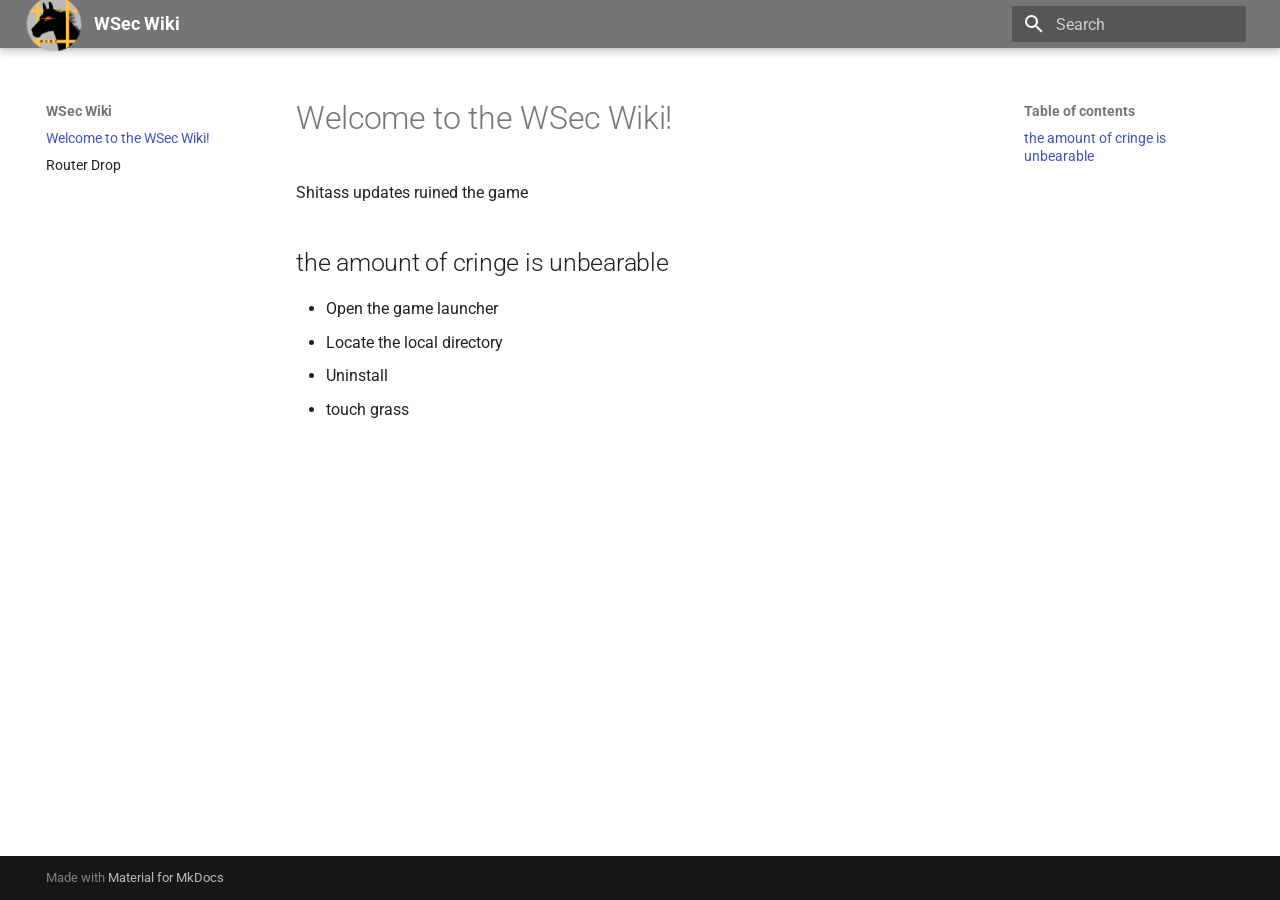
<file: index.html>
<!DOCTYPE html><html lang="en" class="no-js"><head>
    
      <meta charset="utf-8">
      <meta name="viewport" content="width=device-width,initial-scale=1">
      
      
      
        <link rel="canonical" href="https://sitename.example/">
      
      
      
        <link rel="next" href="routerdrop/">
      
      
        
      
      
      <link rel="icon" href="assets/images/favicon.png">
      <meta name="generator" content="mkdocs-1.6.1, mkdocs-material-9.7.6">
    
    
      
        <title>WSec Wiki</title>
      
    
    
      <link rel="stylesheet" href="assets/stylesheets/main.484c7ddc.min.css">
      
        
        <link rel="stylesheet" href="assets/stylesheets/palette.ab4e12ef.min.css">
      
      


    
    
      
    
    
      
        
        
        <link rel="preconnect" href="https://fonts.gstatic.com" crossorigin="">
        <link rel="stylesheet" href="https://fonts.googleapis.com/css?family=Roboto:300,300i,400,400i,700,700i%7CRoboto+Mono:400,400i,700,700i&amp;display=fallback">
        <style>:root{--md-text-font:"Roboto";--md-code-font:"Roboto Mono"}</style>
      
    
    
      <link rel="stylesheet" href="assets/stylesheets/extra.css">
    
    <script>__md_scope=new URL(".",location),__md_hash=e=>[...e].reduce(((e,_)=>(e<<5)-e+_.charCodeAt(0)),0),__md_get=(e,_=localStorage,t=__md_scope)=>JSON.parse(_.getItem(t.pathname+"."+e)),__md_set=(e,_,t=localStorage,a=__md_scope)=>{try{t.setItem(a.pathname+"."+e,JSON.stringify(_))}catch(e){}}</script>
    
      

    
    
  <link href="assets/stylesheets/glightbox.min.css" rel="stylesheet"><script src="assets/javascripts/glightbox.min.js"></script><style id="glightbox-style">
            html.glightbox-open { overflow: initial; height: 100%; }
            .gslide-title { margin-top: 0px; user-select: text; }
            .gslide-desc { color: #666; user-select: text; }
            .gslide-image img { background: white; }
            .gscrollbar-fixer { padding-right: 15px; }
            .gdesc-inner { font-size: 0.75rem; }
            body[data-md-color-scheme="slate"] .gdesc-inner { background: var(--md-default-bg-color); }
            body[data-md-color-scheme="slate"] .gslide-title { color: var(--md-default-fg-color); }
            body[data-md-color-scheme="slate"] .gslide-desc { color: var(--md-default-fg-color); }
        </style></head>
  
  
    
    
    
    
    
    <body dir="ltr" data-md-color-scheme="default" data-md-color-primary="grey" data-md-color-accent="indigo">
  
    
    <input class="md-toggle" data-md-toggle="drawer" type="checkbox" id="__drawer" autocomplete="off">
    <input class="md-toggle" data-md-toggle="search" type="checkbox" id="__search" autocomplete="off">
    <label class="md-overlay" for="__drawer"></label>
    <div data-md-component="skip">
      
        
        <a href="#welcome-to-the-wsec-wiki" class="md-skip">
          Skip to content
        </a>
      
    </div>
    <div data-md-component="announce">
      
    </div>
    
    
      

  

<header class="md-header md-header--shadow" data-md-component="header">
  <nav class="md-header__inner md-grid" aria-label="Header">
    <a href="." title="WSec Wiki" class="md-header__button md-logo" aria-label="WSec Wiki" data-md-component="logo">
      
  <img src="assets/wseciconstripes1.png" alt="logo">

    </a>
    <label class="md-header__button md-icon" for="__drawer">
      
      <svg xmlns="http://www.w3.org/2000/svg" viewBox="0 0 24 24"><path d="M3 6h18v2H3zm0 5h18v2H3zm0 5h18v2H3z"></path></svg>
    </label>
    <div class="md-header__title" data-md-component="header-title">
      <div class="md-header__ellipsis">
        <div class="md-header__topic">
          <span class="md-ellipsis">
            WSec Wiki
          </span>
        </div>
        <div class="md-header__topic" data-md-component="header-topic">
          <span class="md-ellipsis">
            
              Welcome to the WSec Wiki!
            
          </span>
        </div>
      </div>
    </div>
    
      
    
    
    
    
      
      
        <label class="md-header__button md-icon" for="__search">
          
          <svg xmlns="http://www.w3.org/2000/svg" viewBox="0 0 24 24"><path d="M9.5 3A6.5 6.5 0 0 1 16 9.5c0 1.61-.59 3.09-1.56 4.23l.27.27h.79l5 5-1.5 1.5-5-5v-.79l-.27-.27A6.52 6.52 0 0 1 9.5 16 6.5 6.5 0 0 1 3 9.5 6.5 6.5 0 0 1 9.5 3m0 2C7 5 5 7 5 9.5S7 14 9.5 14 14 12 14 9.5 12 5 9.5 5"></path></svg>
        </label>
        <div class="md-search" data-md-component="search" role="dialog">
  <label class="md-search__overlay" for="__search"></label>
  <div class="md-search__inner" role="search">
    <form class="md-search__form" name="search">
      <input type="text" class="md-search__input" name="query" aria-label="Search" placeholder="Search" autocapitalize="off" autocorrect="off" autocomplete="off" spellcheck="false" data-md-component="search-query" required="">
      <label class="md-search__icon md-icon" for="__search">
        
        <svg xmlns="http://www.w3.org/2000/svg" viewBox="0 0 24 24"><path d="M9.5 3A6.5 6.5 0 0 1 16 9.5c0 1.61-.59 3.09-1.56 4.23l.27.27h.79l5 5-1.5 1.5-5-5v-.79l-.27-.27A6.52 6.52 0 0 1 9.5 16 6.5 6.5 0 0 1 3 9.5 6.5 6.5 0 0 1 9.5 3m0 2C7 5 5 7 5 9.5S7 14 9.5 14 14 12 14 9.5 12 5 9.5 5"></path></svg>
        
        <svg xmlns="http://www.w3.org/2000/svg" viewBox="0 0 24 24"><path d="M20 11v2H8l5.5 5.5-1.42 1.42L4.16 12l7.92-7.92L13.5 5.5 8 11z"></path></svg>
      </label>
      <nav class="md-search__options" aria-label="Search">
        
        <button type="reset" class="md-search__icon md-icon" title="Clear" aria-label="Clear" tabindex="-1">
          
          <svg xmlns="http://www.w3.org/2000/svg" viewBox="0 0 24 24"><path d="M19 6.41 17.59 5 12 10.59 6.41 5 5 6.41 10.59 12 5 17.59 6.41 19 12 13.41 17.59 19 19 17.59 13.41 12z"></path></svg>
        </button>
      </nav>
      
    </form>
    <div class="md-search__output">
      <div class="md-search__scrollwrap" tabindex="0" data-md-scrollfix="">
        <div class="md-search-result" data-md-component="search-result">
          <div class="md-search-result__meta">
            Initializing search
          </div>
          <ol class="md-search-result__list" role="presentation"></ol>
        </div>
      </div>
    </div>
  </div>
</div>
      
    
    
  </nav>
  
</header>
    
    <div class="md-container" data-md-component="container">
      
      
        
          
        
      
      <main class="md-main" data-md-component="main">
        <div class="md-main__inner md-grid">
          
            
              
              <div class="md-sidebar md-sidebar--primary" data-md-component="sidebar" data-md-type="navigation">
                <div class="md-sidebar__scrollwrap">
                  <div class="md-sidebar__inner">
                    



<nav class="md-nav md-nav--primary" aria-label="Navigation" data-md-level="0">
  <label class="md-nav__title" for="__drawer">
    <a href="." title="WSec Wiki" class="md-nav__button md-logo" aria-label="WSec Wiki" data-md-component="logo">
      
  <img src="assets/wseciconstripes1.png" alt="logo">

    </a>
    WSec Wiki
  </label>
  
  <ul class="md-nav__list" data-md-scrollfix="">
    
      
      
  
  
    
  
  
  
    <li class="md-nav__item md-nav__item--active">
      
      <input class="md-nav__toggle md-toggle" type="checkbox" id="__toc">
      
      
        
      
      
        <label class="md-nav__link md-nav__link--active" for="__toc">
          
  
  
  <span class="md-ellipsis">
    
  
    Welcome to the WSec Wiki!
  

    
  </span>
  
  

          <span class="md-nav__icon md-icon"></span>
        </label>
      
      <a href="." class="md-nav__link md-nav__link--active">
        
  
  
  <span class="md-ellipsis">
    
  
    Welcome to the WSec Wiki!
  

    
  </span>
  
  

      </a>
      
        

<nav class="md-nav md-nav--secondary" aria-label="Table of contents">
  
  
  
    
  
  
    <label class="md-nav__title" for="__toc">
      <span class="md-nav__icon md-icon"></span>
      Table of contents
    </label>
    <ul class="md-nav__list" data-md-component="toc" data-md-scrollfix="">
      
        <li class="md-nav__item">
  <a href="#the-amount-of-cringe-is-unbearable" class="md-nav__link">
    <span class="md-ellipsis">
      
        the amount of cringe is unbearable
      
    </span>
  </a>
  
</li>
      
    </ul>
  
</nav>
      
    </li>
  

    
      
      
  
  
  
  
    <li class="md-nav__item">
      <a href="routerdrop/" class="md-nav__link">
        
  
  
  <span class="md-ellipsis">
    
  
    Router Drop
  

    
  </span>
  
  

      </a>
    </li>
  

    
  </ul>
</nav>
                  </div>
                </div>
              </div>
            
            
              
              <div class="md-sidebar md-sidebar--secondary" data-md-component="sidebar" data-md-type="toc">
                <div class="md-sidebar__scrollwrap">
                  <div class="md-sidebar__inner">
                    

<nav class="md-nav md-nav--secondary" aria-label="Table of contents">
  
  
  
    
  
  
    <label class="md-nav__title" for="__toc">
      <span class="md-nav__icon md-icon"></span>
      Table of contents
    </label>
    <ul class="md-nav__list" data-md-component="toc" data-md-scrollfix="">
      
        <li class="md-nav__item">
  <a href="#the-amount-of-cringe-is-unbearable" class="md-nav__link">
    <span class="md-ellipsis">
      
        the amount of cringe is unbearable
      
    </span>
  </a>
  
</li>
      
    </ul>
  
</nav>
                  </div>
                </div>
              </div>
            
          
          
            <div class="md-content" data-md-component="content">
              
              <article class="md-content__inner md-typeset">
                
                  



<h1 id="welcome-to-the-wsec-wiki">Welcome to the WSec Wiki!</h1>
<p>Shitass updates ruined the game</p>
<h2 id="the-amount-of-cringe-is-unbearable">the amount of cringe is unbearable</h2>
<ul>
<li>Open the game launcher</li>
<li>Locate the local directory</li>
<li>Uninstall </li>
<li>touch grass</li>
</ul>












                
              </article>
            </div>
          
          
<script>var target=document.getElementById(location.hash.slice(1));target&&target.name&&(target.checked=target.name.startsWith("__tabbed_"))</script>
        </div>
        
      </main>
      
        <footer class="md-footer">
  
  <div class="md-footer-meta md-typeset">
    <div class="md-footer-meta__inner md-grid">
      <div class="md-copyright">
  
  
    Made with
    <a href="https://squidfunk.github.io/mkdocs-material/" target="_blank" rel="noopener">
      Material for MkDocs
    </a>
  
</div>
      
    </div>
  </div>
</footer>
      
    </div>
    <div class="md-dialog" data-md-component="dialog">
      <div class="md-dialog__inner md-typeset"></div>
    </div>
    
    
    
      
      
      <script id="__config" type="application/json">{"annotate": null, "base": ".", "features": [], "search": "assets/javascripts/workers/search.2c215733.min.js", "tags": null, "translations": {"clipboard.copied": "Copied to clipboard", "clipboard.copy": "Copy to clipboard", "search.result.more.one": "1 more on this page", "search.result.more.other": "# more on this page", "search.result.none": "No matching documents", "search.result.one": "1 matching document", "search.result.other": "# matching documents", "search.result.placeholder": "Type to start searching", "search.result.term.missing": "Missing", "select.version": "Select version"}, "version": null}</script>
    
    
      <script src="assets/javascripts/bundle.79ae519e.min.js"></script>
      
    
  
<script id="init-glightbox">const lightbox = GLightbox({"touchNavigation": true, "loop": false, "zoomable": true, "draggable": true, "openEffect": "zoom", "closeEffect": "zoom", "slideEffect": "slide"});
document$.subscribe(()=>{ lightbox.reload(); });
</script></body></html>
</file>
<file: assets/stylesheets/extra.css>
.md-header__button.md-logo img {
    height: 32px;
    width: auto;
    transform: scale(1.7);
    max-height: none;
}

.md-header__button.md-logo {
    padding: 0;
}
</file>
<file: assets/stylesheets/main.484c7ddc.min.css>
@charset "UTF-8";html{-webkit-text-size-adjust:none;-moz-text-size-adjust:none;text-size-adjust:none;box-sizing:border-box}*,:after,:before{box-sizing:inherit}@media (prefers-reduced-motion){*,:after,:before{transition:none!important}}body{margin:0}a,button,input,label{-webkit-tap-highlight-color:transparent}a{color:inherit;text-decoration:none}hr{border:0;box-sizing:initial;display:block;height:.05rem;overflow:visible;padding:0}small{font-size:80%}sub,sup{line-height:1em}img{border-style:none}table{border-collapse:initial;border-spacing:0}td,th{font-weight:400;vertical-align:top}button{background:#0000;border:0;font-family:inherit;font-size:inherit;margin:0;padding:0}input{border:0;outline:none}:root{--md-primary-fg-color:#4051b5;--md-primary-fg-color--light:#5d6cc0;--md-primary-fg-color--dark:#303fa1;--md-primary-bg-color:#fff;--md-primary-bg-color--light:#ffffffb3;--md-accent-fg-color:#526cfe;--md-accent-fg-color--transparent:#526cfe1a;--md-accent-bg-color:#fff;--md-accent-bg-color--light:#ffffffb3}[data-md-color-scheme=default]{color-scheme:light}[data-md-color-scheme=default] img[src$="#gh-dark-mode-only"],[data-md-color-scheme=default] img[src$="#only-dark"]{display:none}:root,[data-md-color-scheme=default]{--md-hue:225deg;--md-default-fg-color:#000000de;--md-default-fg-color--light:#0000008a;--md-default-fg-color--lighter:#00000052;--md-default-fg-color--lightest:#00000012;--md-default-bg-color:#fff;--md-default-bg-color--light:#ffffffb3;--md-default-bg-color--lighter:#ffffff4d;--md-default-bg-color--lightest:#ffffff1f;--md-code-fg-color:#36464e;--md-code-bg-color:#f5f5f5;--md-code-bg-color--light:#f5f5f5b3;--md-code-bg-color--lighter:#f5f5f54d;--md-code-hl-color:#4287ff;--md-code-hl-color--light:#4287ff1a;--md-code-hl-number-color:#d52a2a;--md-code-hl-special-color:#db1457;--md-code-hl-function-color:#a846b9;--md-code-hl-constant-color:#6e59d9;--md-code-hl-keyword-color:#3f6ec6;--md-code-hl-string-color:#1c7d4d;--md-code-hl-name-color:var(--md-code-fg-color);--md-code-hl-operator-color:var(--md-default-fg-color--light);--md-code-hl-punctuation-color:var(--md-default-fg-color--light);--md-code-hl-comment-color:var(--md-default-fg-color--light);--md-code-hl-generic-color:var(--md-default-fg-color--light);--md-code-hl-variable-color:var(--md-default-fg-color--light);--md-typeset-color:var(--md-default-fg-color);--md-typeset-a-color:var(--md-primary-fg-color);--md-typeset-del-color:#f5503d26;--md-typeset-ins-color:#0bd57026;--md-typeset-kbd-color:#fafafa;--md-typeset-kbd-accent-color:#fff;--md-typeset-kbd-border-color:#b8b8b8;--md-typeset-mark-color:#ffff0080;--md-typeset-table-color:#0000001f;--md-typeset-table-color--light:rgba(0,0,0,.035);--md-admonition-fg-color:var(--md-default-fg-color);--md-admonition-bg-color:var(--md-default-bg-color);--md-warning-fg-color:#000000de;--md-warning-bg-color:#ff9;--md-footer-fg-color:#fff;--md-footer-fg-color--light:#ffffffb3;--md-footer-fg-color--lighter:#ffffff73;--md-footer-bg-color:#000000de;--md-footer-bg-color--dark:#00000052;--md-shadow-z1:0 0.2rem 0.5rem #0000000d,0 0 0.05rem #0000001a;--md-shadow-z2:0 0.2rem 0.5rem #0000001a,0 0 0.05rem #00000040;--md-shadow-z3:0 0.2rem 0.5rem #0003,0 0 0.05rem #00000059}.md-icon svg{fill:currentcolor;display:block;height:1.2rem;width:1.2rem}body{-webkit-font-smoothing:antialiased;-moz-osx-font-smoothing:grayscale;--md-text-font-family:var(--md-text-font,_),-apple-system,BlinkMacSystemFont,Helvetica,Arial,sans-serif;--md-code-font-family:var(--md-code-font,_),SFMono-Regular,Consolas,Menlo,monospace}aside,body,input{font-feature-settings:"kern","liga";color:var(--md-typeset-color);font-family:var(--md-text-font-family)}code,kbd,pre{font-feature-settings:"kern";font-family:var(--md-code-font-family)}:root{--md-typeset-table-sort-icon:url('data:image/svg+xml;charset=utf-8,<svg xmlns="http://www.w3.org/2000/svg" viewBox="0 0 24 24"><path d="m18 21-4-4h3V7h-3l4-4 4 4h-3v10h3M2 19v-2h10v2M2 13v-2h7v2M2 7V5h4v2z"/></svg>');--md-typeset-table-sort-icon--asc:url('data:image/svg+xml;charset=utf-8,<svg xmlns="http://www.w3.org/2000/svg" viewBox="0 0 24 24"><path d="M19 17h3l-4 4-4-4h3V3h2M2 17h10v2H2M6 5v2H2V5m0 6h7v2H2z"/></svg>');--md-typeset-table-sort-icon--desc:url('data:image/svg+xml;charset=utf-8,<svg xmlns="http://www.w3.org/2000/svg" viewBox="0 0 24 24"><path d="M19 7h3l-4-4-4 4h3v14h2M2 17h10v2H2M6 5v2H2V5m0 6h7v2H2z"/></svg>')}.md-typeset{-webkit-print-color-adjust:exact;color-adjust:exact;font-size:.8rem;line-height:1.6;overflow-wrap:break-word}@media print{.md-typeset{font-size:.68rem}}.md-typeset blockquote,.md-typeset dl,.md-typeset figure,.md-typeset ol,.md-typeset pre,.md-typeset ul{margin-bottom:1em;margin-top:1em}.md-typeset h1{color:var(--md-default-fg-color--light);font-size:2em;line-height:1.3;margin:0 0 1.25em}.md-typeset h1,.md-typeset h2{font-weight:300;letter-spacing:-.01em}.md-typeset h2{font-size:1.5625em;line-height:1.4;margin:1.6em 0 .64em}.md-typeset h3{font-size:1.25em;font-weight:400;letter-spacing:-.01em;line-height:1.5;margin:1.6em 0 .8em}.md-typeset h2+h3{margin-top:.8em}.md-typeset h4{font-weight:700;letter-spacing:-.01em;margin:1em 0}.md-typeset h5,.md-typeset h6{color:var(--md-default-fg-color--light);font-size:.8em;font-weight:700;letter-spacing:-.01em;margin:1.25em 0}.md-typeset h5{text-transform:uppercase}.md-typeset h5 code{text-transform:none}.md-typeset hr{border-bottom:.05rem solid var(--md-default-fg-color--lightest);display:flow-root;margin:1.5em 0}.md-typeset a{color:var(--md-typeset-a-color);word-break:break-word}.md-typeset a,.md-typeset a:before{transition:color 125ms}.md-typeset a:focus,.md-typeset a:hover{color:var(--md-accent-fg-color)}.md-typeset a:focus code,.md-typeset a:hover code{background-color:var(--md-accent-fg-color--transparent);color:var(--md-accent-fg-color)}.md-typeset a code{color:var(--md-typeset-a-color)}.md-typeset a.focus-visible{outline-color:var(--md-accent-fg-color);outline-offset:.2rem}.md-typeset code,.md-typeset kbd,.md-typeset pre{color:var(--md-code-fg-color);direction:ltr;font-variant-ligatures:none;transition:background-color 125ms}@media print{.md-typeset code,.md-typeset kbd,.md-typeset pre{white-space:pre-wrap}}.md-typeset code{background-color:var(--md-code-bg-color);border-radius:.1rem;-webkit-box-decoration-break:clone;box-decoration-break:clone;font-size:.85em;padding:0 .2941176471em;transition:color 125ms,background-color 125ms;word-break:break-word}.md-typeset code:not(.focus-visible){-webkit-tap-highlight-color:transparent;outline:none}.md-typeset pre{display:flow-root;line-height:1.4;position:relative}.md-typeset pre>code{-webkit-box-decoration-break:slice;box-decoration-break:slice;box-shadow:none;display:block;margin:0;outline-color:var(--md-accent-fg-color);overflow:auto;padding:.7720588235em 1.1764705882em;scrollbar-color:var(--md-default-fg-color--lighter) #0000;scrollbar-width:thin;touch-action:auto;word-break:normal}.md-typeset pre>code:hover{scrollbar-color:var(--md-accent-fg-color) #0000}.md-typeset pre>code::-webkit-scrollbar{height:.2rem;width:.2rem}.md-typeset pre>code::-webkit-scrollbar-thumb{background-color:var(--md-default-fg-color--lighter)}.md-typeset pre>code::-webkit-scrollbar-thumb:hover{background-color:var(--md-accent-fg-color)}.md-typeset kbd{background-color:var(--md-typeset-kbd-color);border-radius:.1rem;box-shadow:0 .1rem 0 .05rem var(--md-typeset-kbd-border-color),0 .1rem 0 var(--md-typeset-kbd-border-color),0 -.1rem .2rem var(--md-typeset-kbd-accent-color) inset;color:var(--md-default-fg-color);display:inline-block;font-size:.75em;padding:0 .6666666667em;vertical-align:text-top;word-break:break-word}.md-typeset mark{background-color:var(--md-typeset-mark-color);-webkit-box-decoration-break:clone;box-decoration-break:clone;color:inherit;word-break:break-word}.md-typeset abbr{cursor:help;text-decoration:none}.md-typeset [data-preview],.md-typeset abbr{border-bottom:.05rem dotted var(--md-default-fg-color--light)}.md-typeset small{opacity:.75}[dir=ltr] .md-typeset sub,[dir=ltr] .md-typeset sup{margin-left:.078125em}[dir=rtl] .md-typeset sub,[dir=rtl] .md-typeset sup{margin-right:.078125em}[dir=ltr] .md-typeset blockquote{padding-left:.6rem}[dir=rtl] .md-typeset blockquote{padding-right:.6rem}[dir=ltr] .md-typeset blockquote{border-left:.2rem solid var(--md-default-fg-color--lighter)}[dir=rtl] .md-typeset blockquote{border-right:.2rem solid var(--md-default-fg-color--lighter)}.md-typeset blockquote{color:var(--md-default-fg-color--light);margin-left:0;margin-right:0}.md-typeset ul{list-style-type:disc}.md-typeset ul[type]{list-style-type:revert-layer}[dir=ltr] .md-typeset ol,[dir=ltr] .md-typeset ul{margin-left:.625em}[dir=rtl] .md-typeset ol,[dir=rtl] .md-typeset ul{margin-right:.625em}.md-typeset ol,.md-typeset ul{padding:0}.md-typeset ol:not([hidden]),.md-typeset ul:not([hidden]){display:flow-root}.md-typeset ol ol,.md-typeset ul ol{list-style-type:lower-alpha}.md-typeset ol ol ol,.md-typeset ul ol ol{list-style-type:lower-roman}.md-typeset ol ol ol ol,.md-typeset ul ol ol ol{list-style-type:upper-alpha}.md-typeset ol ol ol ol ol,.md-typeset ul ol ol ol ol{list-style-type:upper-roman}.md-typeset ol[type],.md-typeset ul[type]{list-style-type:revert-layer}[dir=ltr] .md-typeset ol li,[dir=ltr] .md-typeset ul li{margin-left:1.25em}[dir=rtl] .md-typeset ol li,[dir=rtl] .md-typeset ul li{margin-right:1.25em}.md-typeset ol li,.md-typeset ul li{margin-bottom:.5em}.md-typeset ol li blockquote,.md-typeset ol li p,.md-typeset ul li blockquote,.md-typeset ul li p{margin:.5em 0}.md-typeset ol li:last-child,.md-typeset ul li:last-child{margin-bottom:0}[dir=ltr] .md-typeset ol li ol,[dir=ltr] .md-typeset ol li ul,[dir=ltr] .md-typeset ul li ol,[dir=ltr] .md-typeset ul li ul{margin-left:.625em}[dir=rtl] .md-typeset ol li ol,[dir=rtl] .md-typeset ol li ul,[dir=rtl] .md-typeset ul li ol,[dir=rtl] .md-typeset ul li ul{margin-right:.625em}.md-typeset ol li ol,.md-typeset ol li ul,.md-typeset ul li ol,.md-typeset ul li ul{margin-bottom:.5em;margin-top:.5em}[dir=ltr] .md-typeset dd{margin-left:1.875em}[dir=rtl] .md-typeset dd{margin-right:1.875em}.md-typeset dd{margin-bottom:1.5em;margin-top:1em}.md-typeset img,.md-typeset svg,.md-typeset video{height:auto;max-width:100%}.md-typeset img[align=left]{margin:1em 1em 1em 0}.md-typeset img[align=right]{margin:1em 0 1em 1em}.md-typeset img[align]:only-child{margin-top:0}.md-typeset figure{display:flow-root;margin:1em auto;max-width:100%;text-align:center;width:fit-content}.md-typeset figure img{display:block;margin:0 auto}.md-typeset figcaption{font-style:italic;margin:1em auto;max-width:24rem}.md-typeset iframe{max-width:100%}.md-typeset table:not([class]){background-color:var(--md-default-bg-color);border:.05rem solid var(--md-typeset-table-color);border-radius:.1rem;display:inline-block;font-size:.64rem;max-width:100%;overflow:auto;touch-action:auto}@media print{.md-typeset table:not([class]){display:table}}.md-typeset table:not([class])+*{margin-top:1.5em}.md-typeset table:not([class]) td>:first-child,.md-typeset table:not([class]) th>:first-child{margin-top:0}.md-typeset table:not([class]) td>:last-child,.md-typeset table:not([class]) th>:last-child{margin-bottom:0}.md-typeset table:not([class]) td:not([align]),.md-typeset table:not([class]) th:not([align]){text-align:left}[dir=rtl] .md-typeset table:not([class]) td:not([align]),[dir=rtl] .md-typeset table:not([class]) th:not([align]){text-align:right}.md-typeset table:not([class]) th{font-weight:700;min-width:5rem;padding:.9375em 1.25em;vertical-align:top}.md-typeset table:not([class]) td{border-top:.05rem solid var(--md-typeset-table-color);padding:.9375em 1.25em;vertical-align:top}.md-typeset table:not([class]) tbody tr{transition:background-color 125ms}.md-typeset table:not([class]) tbody tr:hover{background-color:var(--md-typeset-table-color--light);box-shadow:0 .05rem 0 var(--md-default-bg-color) inset}.md-typeset table:not([class]) a{word-break:normal}.md-typeset table th[role=columnheader]{cursor:pointer}[dir=ltr] .md-typeset table th[role=columnheader]:after{margin-left:.5em}[dir=rtl] .md-typeset table th[role=columnheader]:after{margin-right:.5em}.md-typeset table th[role=columnheader]:after{content:"";display:inline-block;height:1.2em;-webkit-mask-image:var(--md-typeset-table-sort-icon);mask-image:var(--md-typeset-table-sort-icon);-webkit-mask-repeat:no-repeat;mask-repeat:no-repeat;-webkit-mask-size:contain;mask-size:contain;transition:background-color 125ms;vertical-align:text-bottom;width:1.2em}.md-typeset table th[role=columnheader]:hover:after{background-color:var(--md-default-fg-color--lighter)}.md-typeset table th[role=columnheader][aria-sort=ascending]:after{background-color:var(--md-default-fg-color--light);-webkit-mask-image:var(--md-typeset-table-sort-icon--asc);mask-image:var(--md-typeset-table-sort-icon--asc)}.md-typeset table th[role=columnheader][aria-sort=descending]:after{background-color:var(--md-default-fg-color--light);-webkit-mask-image:var(--md-typeset-table-sort-icon--desc);mask-image:var(--md-typeset-table-sort-icon--desc)}.md-typeset__scrollwrap{margin:1em -.8rem;overflow-x:auto;touch-action:auto}.md-typeset__table{display:inline-block;margin-bottom:.5em;padding:0 .8rem}@media print{.md-typeset__table{display:block}}html .md-typeset__table table{display:table;margin:0;overflow:hidden;width:100%}@media screen and (max-width:44.984375em){.md-content__inner>pre{margin:1em -.8rem}.md-content__inner>pre code{border-radius:0}}.md-typeset .md-author{border-radius:100%;display:block;flex-shrink:0;height:1.6rem;overflow:hidden;position:relative;transition:color 125ms,transform 125ms;width:1.6rem}.md-typeset .md-author img{display:block}.md-typeset .md-author--more{background:var(--md-default-fg-color--lightest);color:var(--md-default-fg-color--lighter);font-size:.6rem;font-weight:700;line-height:1.6rem;text-align:center}.md-typeset .md-author--long{height:2.4rem;width:2.4rem}.md-typeset a.md-author{transform:scale(1)}.md-typeset a.md-author img{border-radius:100%;filter:grayscale(100%) opacity(75%);transition:filter 125ms}.md-typeset a.md-author:focus,.md-typeset a.md-author:hover{transform:scale(1.1);z-index:1}.md-typeset a.md-author:focus img,.md-typeset a.md-author:hover img{filter:grayscale(0)}.md-banner{background-color:var(--md-footer-bg-color);color:var(--md-footer-fg-color);overflow:auto}@media print{.md-banner{display:none}}.md-banner--warning{background-color:var(--md-warning-bg-color);color:var(--md-warning-fg-color)}.md-banner__inner{font-size:.7rem;margin:.6rem auto;padding:0 .8rem}[dir=ltr] .md-banner__button{float:right}[dir=rtl] .md-banner__button{float:left}.md-banner__button{color:inherit;cursor:pointer;transition:opacity .25s}.no-js .md-banner__button{display:none}.md-banner__button:hover{opacity:.7}html{font-size:125%;height:100%;overflow-x:hidden}@media screen and (min-width:100em){html{font-size:137.5%}}@media screen and (min-width:125em){html{font-size:150%}}body{background-color:var(--md-default-bg-color);display:flex;flex-direction:column;font-size:.5rem;min-height:100%;position:relative;width:100%}@media print{body{display:block}}@media screen and (max-width:59.984375em){body[data-md-scrolllock]{position:fixed}}.md-grid{margin-left:auto;margin-right:auto;max-width:61rem}.md-container{display:flex;flex-direction:column;flex-grow:1}@media print{.md-container{display:block}}.md-main{flex-grow:1}.md-main__inner{display:flex;height:100%;margin-top:1.5rem}.md-ellipsis{overflow:hidden;text-overflow:ellipsis}.md-toggle{display:none}.md-option{height:0;opacity:0;position:absolute;width:0}.md-option:checked+label:not([hidden]){display:block}.md-option.focus-visible+label{outline-color:var(--md-accent-fg-color);outline-style:auto}.md-skip{background-color:var(--md-default-fg-color);border-radius:.1rem;color:var(--md-default-bg-color);font-size:.64rem;margin:.5rem;opacity:0;outline-color:var(--md-accent-fg-color);padding:.3rem .5rem;position:fixed;transform:translateY(.4rem);z-index:-1}.md-skip:focus{opacity:1;transform:translateY(0);transition:transform .25s cubic-bezier(.4,0,.2,1),opacity 175ms 75ms;z-index:10}@page{margin:25mm}:root{--md-clipboard-icon:url('data:image/svg+xml;charset=utf-8,<svg xmlns="http://www.w3.org/2000/svg" viewBox="0 0 24 24"><path d="M19 21H8V7h11m0-2H8a2 2 0 0 0-2 2v14a2 2 0 0 0 2 2h11a2 2 0 0 0 2-2V7a2 2 0 0 0-2-2m-3-4H4a2 2 0 0 0-2 2v14h2V3h12z"/></svg>')}.md-clipboard{border-radius:.1rem;color:var(--md-default-fg-color--lightest);cursor:pointer;height:1.5em;outline-color:var(--md-accent-fg-color);outline-offset:.1rem;transition:color .25s;width:1.5em;z-index:1}@media print{.md-clipboard{display:none}}.md-clipboard:not(.focus-visible){-webkit-tap-highlight-color:transparent;outline:none}:hover>.md-clipboard{color:var(--md-default-fg-color--light)}.md-clipboard:focus,.md-clipboard:hover{color:var(--md-accent-fg-color)}.md-clipboard:after{background-color:currentcolor;content:"";display:block;height:1.125em;margin:0 auto;-webkit-mask-image:var(--md-clipboard-icon);mask-image:var(--md-clipboard-icon);-webkit-mask-position:center;mask-position:center;-webkit-mask-repeat:no-repeat;mask-repeat:no-repeat;-webkit-mask-size:contain;mask-size:contain;width:1.125em}.md-clipboard--inline{cursor:pointer}.md-clipboard--inline code{transition:color .25s,background-color .25s}.md-clipboard--inline:focus code,.md-clipboard--inline:hover code{background-color:var(--md-accent-fg-color--transparent);color:var(--md-accent-fg-color)}:root{--md-code-select-icon:url('data:image/svg+xml;charset=utf-8,<svg xmlns="http://www.w3.org/2000/svg" viewBox="0 0 24 24"><path d="M19 19h-4v2h4c1.1 0 2-.9 2-2v-4h-2m0-12h-4v2h4v4h2V5c0-1.1-.9-2-2-2M5 5h4V3H5c-1.1 0-2 .9-2 2v4h2m0 6H3v4c0 1.1.9 2 2 2h4v-2H5zm2-4h2v2H7zm4 0h2v2h-2zm4 0h2v2h-2zM7 7h2v2H7zm4 0h2v2h-2zm4 0h2v2h-2zm-8 8h2v2H7zm4 0h2v2h-2zm4 0h2v2h-2z"/></svg>');--md-code-copy-icon:url('data:image/svg+xml;charset=utf-8,<svg xmlns="http://www.w3.org/2000/svg" viewBox="0 0 24 24"><path d="M19 21H8V7h11m0-2H8a2 2 0 0 0-2 2v14a2 2 0 0 0 2 2h11a2 2 0 0 0 2-2V7a2 2 0 0 0-2-2m-3-4H4a2 2 0 0 0-2 2v14h2V3h12z"/></svg>')}.md-typeset .md-code__content{display:grid}.md-code__nav{background-color:var(--md-code-bg-color--lighter);border-radius:.1rem;display:flex;gap:.2rem;padding:.2rem;position:absolute;right:.25em;top:.25em;transition:background-color .25s;z-index:1}:hover>.md-code__nav{background-color:var(--md-code-bg-color--light)}.md-code__button{color:var(--md-default-fg-color--lightest);cursor:pointer;display:block;height:1.5em;outline-color:var(--md-accent-fg-color);outline-offset:.1rem;transition:color .25s;width:1.5em}:hover>*>.md-code__button{color:var(--md-default-fg-color--light)}.md-code__button.focus-visible,.md-code__button:hover{color:var(--md-accent-fg-color)}.md-code__button--active{color:var(--md-default-fg-color)!important}.md-code__button:after{background-color:currentcolor;content:"";display:block;height:1.125em;margin:0 auto;-webkit-mask-position:center;mask-position:center;-webkit-mask-repeat:no-repeat;mask-repeat:no-repeat;-webkit-mask-size:contain;mask-size:contain;width:1.125em}.md-code__button[data-md-type=select]:after{-webkit-mask-image:var(--md-code-select-icon);mask-image:var(--md-code-select-icon)}.md-code__button[data-md-type=copy]:after{-webkit-mask-image:var(--md-code-copy-icon);mask-image:var(--md-code-copy-icon)}@keyframes consent{0%{opacity:0;transform:translateY(100%)}to{opacity:1;transform:translateY(0)}}@keyframes overlay{0%{opacity:0}to{opacity:1}}.md-consent__overlay{animation:overlay .25s both;-webkit-backdrop-filter:blur(.1rem);backdrop-filter:blur(.1rem);background-color:#0000008a;height:100%;opacity:1;position:fixed;top:0;width:100%;z-index:5}.md-consent__inner{animation:consent .5s cubic-bezier(.1,.7,.1,1) both;background-color:var(--md-default-bg-color);border:0;border-radius:.1rem;bottom:0;box-shadow:0 0 .2rem #0000001a,0 .2rem .4rem #0003;max-height:100%;overflow:auto;padding:0;position:fixed;width:100%;z-index:5}.md-consent__form{padding:.8rem}.md-consent__settings{display:none;margin:1em 0}input:checked+.md-consent__settings{display:block}.md-consent__controls{margin-bottom:.8rem}.md-typeset .md-consent__controls .md-button{display:inline}@media screen and (max-width:44.984375em){.md-typeset .md-consent__controls .md-button{display:block;margin-top:.4rem;text-align:center;width:100%}}.md-consent label{cursor:pointer}.md-content{flex-grow:1;min-width:0}.md-content__inner{margin:0 .8rem 1.2rem;padding-top:.6rem}@media screen and (min-width:76.25em){[dir=ltr] .md-sidebar--primary:not([hidden])~.md-content>.md-content__inner{margin-left:1.2rem}[dir=ltr] .md-sidebar--secondary:not([hidden])~.md-content>.md-content__inner,[dir=rtl] .md-sidebar--primary:not([hidden])~.md-content>.md-content__inner{margin-right:1.2rem}[dir=rtl] .md-sidebar--secondary:not([hidden])~.md-content>.md-content__inner{margin-left:1.2rem}}.md-content__inner:before{content:"";display:block;height:.4rem}.md-content__inner>:last-child{margin-bottom:0}[dir=ltr] .md-content__button{float:right}[dir=rtl] .md-content__button{float:left}[dir=ltr] .md-content__button{margin-left:.4rem}[dir=rtl] .md-content__button{margin-right:.4rem}.md-content__button{margin:.4rem 0;padding:0}@media print{.md-content__button{display:none}}.md-typeset .md-content__button{color:var(--md-default-fg-color--lighter)}.md-content__button svg{display:inline;vertical-align:top}[dir=rtl] .md-content__button svg{transform:scaleX(-1)}[dir=ltr] .md-dialog{right:.8rem}[dir=rtl] .md-dialog{left:.8rem}.md-dialog{background-color:var(--md-default-fg-color);border-radius:.1rem;bottom:.8rem;box-shadow:var(--md-shadow-z3);min-width:11.1rem;opacity:0;padding:.4rem .6rem;pointer-events:none;position:fixed;transform:translateY(100%);transition:transform 0ms .4s,opacity .4s;z-index:4}@media print{.md-dialog{display:none}}.md-dialog--active{opacity:1;pointer-events:auto;transform:translateY(0);transition:transform .4s cubic-bezier(.075,.85,.175,1),opacity .4s}.md-dialog__inner{color:var(--md-default-bg-color);font-size:.7rem}.md-feedback{margin:2em 0 1em;text-align:center}.md-feedback fieldset{border:none;margin:0;padding:0}.md-feedback__title{font-weight:700;margin:1em auto}.md-feedback__inner{position:relative}.md-feedback__list{display:flex;flex-wrap:wrap;place-content:baseline center;position:relative}.md-feedback__list:hover .md-icon:not(:disabled){color:var(--md-default-fg-color--lighter)}:disabled .md-feedback__list{min-height:1.8rem}.md-feedback__icon{color:var(--md-default-fg-color--light);cursor:pointer;flex-shrink:0;margin:0 .1rem;transition:color 125ms}.md-feedback__icon:not(:disabled).md-icon:hover{color:var(--md-accent-fg-color)}.md-feedback__icon:disabled{color:var(--md-default-fg-color--lightest);pointer-events:none}.md-feedback__note{opacity:0;position:relative;transform:translateY(.4rem);transition:transform .4s cubic-bezier(.1,.7,.1,1),opacity .15s}.md-feedback__note>*{margin:0 auto;max-width:16rem}:disabled .md-feedback__note{opacity:1;transform:translateY(0)}@media print{.md-feedback{display:none}}.md-footer{background-color:var(--md-footer-bg-color);color:var(--md-footer-fg-color)}@media print{.md-footer{display:none}}.md-footer__inner{justify-content:space-between;overflow:auto;padding:.2rem}.md-footer__inner:not([hidden]){display:flex}.md-footer__link{align-items:end;display:flex;flex-grow:0.01;margin-bottom:.4rem;margin-top:1rem;max-width:100%;outline-color:var(--md-accent-fg-color);overflow:hidden;transition:opacity .25s}.md-footer__link:focus,.md-footer__link:hover{opacity:.7}[dir=rtl] .md-footer__link svg{transform:scaleX(-1)}@media screen and (max-width:44.984375em){.md-footer__link--prev{flex-shrink:0}.md-footer__link--prev .md-footer__title{display:none}}[dir=ltr] .md-footer__link--next{margin-left:auto}[dir=rtl] .md-footer__link--next{margin-right:auto}.md-footer__link--next{text-align:right}[dir=rtl] .md-footer__link--next{text-align:left}.md-footer__title{flex-grow:1;font-size:.9rem;margin-bottom:.7rem;max-width:calc(100% - 2.4rem);padding:0 1rem;white-space:nowrap}.md-footer__button{margin:.2rem;padding:.4rem}.md-footer__direction{font-size:.64rem;opacity:.7}.md-footer-meta{background-color:var(--md-footer-bg-color--dark)}.md-footer-meta__inner{display:flex;flex-wrap:wrap;justify-content:space-between;padding:.2rem}html .md-footer-meta.md-typeset a{color:var(--md-footer-fg-color--light)}html .md-footer-meta.md-typeset a:focus,html .md-footer-meta.md-typeset a:hover{color:var(--md-footer-fg-color)}.md-copyright{color:var(--md-footer-fg-color--lighter);font-size:.64rem;margin:auto .6rem;padding:.4rem 0;width:100%}@media screen and (min-width:45em){.md-copyright{width:auto}}.md-copyright__highlight{color:var(--md-footer-fg-color--light)}.md-social{display:inline-flex;gap:.2rem;margin:0 .4rem;padding:.2rem 0 .6rem}@media screen and (min-width:45em){.md-social{padding:.6rem 0}}.md-social__link{display:inline-block;height:1.6rem;text-align:center;width:1.6rem}.md-social__link:before{line-height:1.9}.md-social__link svg{fill:currentcolor;max-height:.8rem;vertical-align:-25%}.md-typeset .md-button{border:.1rem solid;border-radius:.1rem;color:var(--md-primary-fg-color);cursor:pointer;display:inline-block;font-weight:700;padding:.625em 2em;transition:color 125ms,background-color 125ms,border-color 125ms}.md-typeset .md-button--primary{background-color:var(--md-primary-fg-color);border-color:var(--md-primary-fg-color);color:var(--md-primary-bg-color)}.md-typeset .md-button:focus,.md-typeset .md-button:hover{background-color:var(--md-accent-fg-color);border-color:var(--md-accent-fg-color);color:var(--md-accent-bg-color)}[dir=ltr] .md-typeset .md-input{border-top-left-radius:.1rem}[dir=ltr] .md-typeset .md-input,[dir=rtl] .md-typeset .md-input{border-top-right-radius:.1rem}[dir=rtl] .md-typeset .md-input{border-top-left-radius:.1rem}.md-typeset .md-input{border-bottom:.1rem solid var(--md-default-fg-color--lighter);box-shadow:var(--md-shadow-z1);font-size:.8rem;height:1.8rem;padding:0 .6rem;transition:border .25s,box-shadow .25s}.md-typeset .md-input:focus,.md-typeset .md-input:hover{border-bottom-color:var(--md-accent-fg-color);box-shadow:var(--md-shadow-z2)}.md-typeset .md-input--stretch{width:100%}.md-header{background-color:var(--md-primary-fg-color);box-shadow:0 0 .2rem #0000,0 .2rem .4rem #0000;color:var(--md-primary-bg-color);display:block;left:0;position:sticky;right:0;top:0;z-index:4}@media print{.md-header{display:none}}.md-header[hidden]{transform:translateY(-100%);transition:transform .25s cubic-bezier(.8,0,.6,1),box-shadow .25s}.md-header--shadow{box-shadow:0 0 .2rem #0000001a,0 .2rem .4rem #0003;transition:transform .25s cubic-bezier(.1,.7,.1,1),box-shadow .25s}.md-header__inner{align-items:center;display:flex;padding:0 .2rem}.md-header__button{color:currentcolor;cursor:pointer;margin:.2rem;outline-color:var(--md-accent-fg-color);padding:.4rem;position:relative;transition:opacity .25s;vertical-align:middle;z-index:1}.md-header__button:hover{opacity:.7}.md-header__button:not([hidden]){display:inline-block}.md-header__button:not(.focus-visible){-webkit-tap-highlight-color:transparent;outline:none}.md-header__button.md-logo{margin:.2rem;padding:.4rem}@media screen and (max-width:76.234375em){.md-header__button.md-logo{display:none}}.md-header__button.md-logo img,.md-header__button.md-logo svg{fill:currentcolor;display:block;height:1.2rem;width:auto}@media screen and (min-width:60em){.md-header__button[for=__search]{display:none}}.no-js .md-header__button[for=__search]{display:none}[dir=rtl] .md-header__button[for=__search] svg{transform:scaleX(-1)}@media screen and (min-width:76.25em){.md-header__button[for=__drawer]{display:none}}.md-header__topic{display:flex;max-width:100%;position:absolute;transition:transform .4s cubic-bezier(.1,.7,.1,1),opacity .15s;white-space:nowrap}.md-header__topic+.md-header__topic{opacity:0;pointer-events:none;transform:translateX(1.25rem);transition:transform .4s cubic-bezier(1,.7,.1,.1),opacity .15s;z-index:-1}[dir=rtl] .md-header__topic+.md-header__topic{transform:translateX(-1.25rem)}.md-header__topic:first-child{font-weight:700}[dir=ltr] .md-header__title{margin-left:1rem;margin-right:.4rem}[dir=rtl] .md-header__title{margin-left:.4rem;margin-right:1rem}.md-header__title{flex-grow:1;font-size:.9rem;height:2.4rem;line-height:2.4rem}.md-header__title--active .md-header__topic{opacity:0;pointer-events:none;transform:translateX(-1.25rem);transition:transform .4s cubic-bezier(1,.7,.1,.1),opacity .15s;z-index:-1}[dir=rtl] .md-header__title--active .md-header__topic{transform:translateX(1.25rem)}.md-header__title--active .md-header__topic+.md-header__topic{opacity:1;pointer-events:auto;transform:translateX(0);transition:transform .4s cubic-bezier(.1,.7,.1,1),opacity .15s;z-index:0}.md-header__title>.md-header__ellipsis{height:100%;position:relative;width:100%}.md-header__option{display:flex;flex-shrink:0;max-width:100%;transition:max-width 0ms .25s,opacity .25s .25s;white-space:nowrap}[data-md-toggle=search]:checked~.md-header .md-header__option{max-width:0;opacity:0;transition:max-width 0ms,opacity 0ms}.md-header__option>input{bottom:0}.md-header__source{display:none}@media screen and (min-width:60em){[dir=ltr] .md-header__source{margin-left:1rem}[dir=rtl] .md-header__source{margin-right:1rem}.md-header__source{display:block;max-width:11.7rem;width:11.7rem}}@media screen and (min-width:76.25em){[dir=ltr] .md-header__source{margin-left:1.4rem}[dir=rtl] .md-header__source{margin-right:1.4rem}}.md-meta{color:var(--md-default-fg-color--light);font-size:.7rem;line-height:1.3}.md-meta__list{display:inline-flex;flex-wrap:wrap;list-style:none;margin:0;padding:0}.md-meta__item:not(:last-child):after{content:"·";margin-left:.2rem;margin-right:.2rem}.md-meta__link{color:var(--md-typeset-a-color)}.md-meta__link:focus,.md-meta__link:hover{color:var(--md-accent-fg-color)}.md-draft{background-color:#ff1744;border-radius:.125em;color:#fff;display:inline-block;font-weight:700;padding-left:.5714285714em;padding-right:.5714285714em}:root{--md-nav-icon--prev:url('data:image/svg+xml;charset=utf-8,<svg xmlns="http://www.w3.org/2000/svg" viewBox="0 0 24 24"><path d="M20 11v2H8l5.5 5.5-1.42 1.42L4.16 12l7.92-7.92L13.5 5.5 8 11z"/></svg>');--md-nav-icon--next:url('data:image/svg+xml;charset=utf-8,<svg xmlns="http://www.w3.org/2000/svg" viewBox="0 0 24 24"><path d="M8.59 16.58 13.17 12 8.59 7.41 10 6l6 6-6 6z"/></svg>');--md-toc-icon:url('data:image/svg+xml;charset=utf-8,<svg xmlns="http://www.w3.org/2000/svg" viewBox="0 0 24 24"><path d="M3 9h14V7H3zm0 4h14v-2H3zm0 4h14v-2H3zm16 0h2v-2h-2zm0-10v2h2V7zm0 6h2v-2h-2z"/></svg>')}.md-nav{font-size:.7rem;line-height:1.3}.md-nav__title{color:var(--md-default-fg-color--light);display:block;font-weight:700;overflow:hidden;padding:0 .6rem;text-overflow:ellipsis}.md-nav__title .md-nav__button{display:none}.md-nav__title .md-nav__button img{height:100%;width:auto}.md-nav__title .md-nav__button.md-logo img,.md-nav__title .md-nav__button.md-logo svg{fill:currentcolor;display:block;height:2.4rem;max-width:100%;object-fit:contain;width:auto}.md-nav__list{list-style:none;margin:0;padding:0}.md-nav__link{align-items:flex-start;display:flex;gap:.4rem;margin-top:.625em;scroll-snap-align:start;transition:color 125ms}.md-nav__link--passed,.md-nav__link--passed code{color:var(--md-default-fg-color--light)}.md-nav__item .md-nav__link--active,.md-nav__item .md-nav__link--active code{color:var(--md-typeset-a-color)}.md-nav__link .md-ellipsis{position:relative}.md-nav__link .md-ellipsis code{word-break:normal}[dir=ltr] .md-nav__link .md-icon:last-child{margin-left:auto}[dir=rtl] .md-nav__link .md-icon:last-child{margin-right:auto}.md-nav__link .md-typeset{font-size:.7rem;line-height:1.3}.md-nav__link svg{fill:currentcolor;flex-shrink:0;height:1.3em;position:relative}.md-nav__link[for]:focus,.md-nav__link[for]:hover,.md-nav__link[href]:focus,.md-nav__link[href]:hover{color:var(--md-accent-fg-color);cursor:pointer}.md-nav__link[for]:focus code,.md-nav__link[for]:hover code,.md-nav__link[href]:focus code,.md-nav__link[href]:hover code{background-color:var(--md-accent-fg-color--transparent);color:var(--md-accent-fg-color)}.md-nav__link.focus-visible{outline-color:var(--md-accent-fg-color);outline-offset:.2rem}.md-nav--primary .md-nav__link[for=__toc]{display:none}.md-nav--primary .md-nav__link[for=__toc] .md-icon:after{background-color:currentcolor;display:block;height:100%;-webkit-mask-image:var(--md-toc-icon);mask-image:var(--md-toc-icon);width:100%}.md-nav--primary .md-nav__link[for=__toc]~.md-nav{display:none}.md-nav__container>.md-nav__link{margin-top:0}.md-nav__container>.md-nav__link:first-child{flex-grow:1;min-width:0}.md-nav__icon{flex-shrink:0}.md-nav__source{display:none}@media screen and (max-width:76.234375em){.md-nav--primary,.md-nav--primary .md-nav{background-color:var(--md-default-bg-color);display:flex;flex-direction:column;height:100%;left:0;position:absolute;right:0;top:0;z-index:1}.md-nav--primary .md-nav__item,.md-nav--primary .md-nav__title{font-size:.8rem;line-height:1.5}.md-nav--primary .md-nav__title{background-color:var(--md-default-fg-color--lightest);color:var(--md-default-fg-color--light);cursor:pointer;height:5.6rem;line-height:2.4rem;padding:3rem .8rem .2rem;position:relative;white-space:nowrap}[dir=ltr] .md-nav--primary .md-nav__title .md-nav__icon{left:.4rem}[dir=rtl] .md-nav--primary .md-nav__title .md-nav__icon{right:.4rem}.md-nav--primary .md-nav__title .md-nav__icon{display:block;height:1.2rem;margin:.2rem;position:absolute;top:.4rem;width:1.2rem}.md-nav--primary .md-nav__title .md-nav__icon:after{background-color:currentcolor;content:"";display:block;height:100%;-webkit-mask-image:var(--md-nav-icon--prev);mask-image:var(--md-nav-icon--prev);-webkit-mask-position:center;mask-position:center;-webkit-mask-repeat:no-repeat;mask-repeat:no-repeat;-webkit-mask-size:contain;mask-size:contain;width:100%}.md-nav--primary .md-nav__title~.md-nav__list{background-color:var(--md-default-bg-color);box-shadow:0 .05rem 0 var(--md-default-fg-color--lightest) inset;overflow-y:auto;scroll-snap-type:y mandatory;touch-action:pan-y}.md-nav--primary .md-nav__title~.md-nav__list>:first-child{border-top:0}.md-nav--primary .md-nav__title[for=__drawer]{background-color:var(--md-primary-fg-color);color:var(--md-primary-bg-color);font-weight:700}.md-nav--primary .md-nav__title .md-logo{display:block;left:.2rem;margin:.2rem;padding:.4rem;position:absolute;right:.2rem;top:.2rem}.md-nav--primary .md-nav__list{flex:1}.md-nav--primary .md-nav__item{border-top:.05rem solid var(--md-default-fg-color--lightest)}.md-nav--primary .md-nav__item--active>.md-nav__link{color:var(--md-typeset-a-color)}.md-nav--primary .md-nav__item--active>.md-nav__link:focus,.md-nav--primary .md-nav__item--active>.md-nav__link:hover{color:var(--md-accent-fg-color)}.md-nav--primary .md-nav__link{margin-top:0;padding:.6rem .8rem}.md-nav--primary .md-nav__link svg{margin-top:.1em}.md-nav--primary .md-nav__link>.md-nav__link{padding:0}[dir=ltr] .md-nav--primary .md-nav__link .md-nav__icon{margin-right:-.2rem}[dir=rtl] .md-nav--primary .md-nav__link .md-nav__icon{margin-left:-.2rem}.md-nav--primary .md-nav__link .md-nav__icon{font-size:1.2rem;height:1.2rem;width:1.2rem}.md-nav--primary .md-nav__link .md-nav__icon:after{background-color:currentcolor;content:"";display:block;height:100%;-webkit-mask-image:var(--md-nav-icon--next);mask-image:var(--md-nav-icon--next);-webkit-mask-position:center;mask-position:center;-webkit-mask-repeat:no-repeat;mask-repeat:no-repeat;-webkit-mask-size:contain;mask-size:contain;width:100%}[dir=rtl] .md-nav--primary .md-nav__icon:after{transform:scale(-1)}.md-nav--primary .md-nav--secondary .md-nav{background-color:initial;position:static}[dir=ltr] .md-nav--primary .md-nav--secondary .md-nav .md-nav__link{padding-left:1.4rem}[dir=rtl] .md-nav--primary .md-nav--secondary .md-nav .md-nav__link{padding-right:1.4rem}[dir=ltr] .md-nav--primary .md-nav--secondary .md-nav .md-nav .md-nav__link{padding-left:2rem}[dir=rtl] .md-nav--primary .md-nav--secondary .md-nav .md-nav .md-nav__link{padding-right:2rem}[dir=ltr] .md-nav--primary .md-nav--secondary .md-nav .md-nav .md-nav .md-nav__link{padding-left:2.6rem}[dir=rtl] .md-nav--primary .md-nav--secondary .md-nav .md-nav .md-nav .md-nav__link{padding-right:2.6rem}[dir=ltr] .md-nav--primary .md-nav--secondary .md-nav .md-nav .md-nav .md-nav .md-nav__link{padding-left:3.2rem}[dir=rtl] .md-nav--primary .md-nav--secondary .md-nav .md-nav .md-nav .md-nav .md-nav__link{padding-right:3.2rem}.md-nav--secondary{background-color:initial}.md-nav__toggle~.md-nav{display:flex;opacity:0;transform:translateX(100%);transition:transform .25s cubic-bezier(.8,0,.6,1),opacity 125ms 50ms}[dir=rtl] .md-nav__toggle~.md-nav{transform:translateX(-100%)}.md-nav__toggle:checked~.md-nav{opacity:1;transform:translateX(0);transition:transform .25s cubic-bezier(.4,0,.2,1),opacity 125ms 125ms}.md-nav__toggle:checked~.md-nav>.md-nav__list{backface-visibility:hidden}}@media screen and (max-width:59.984375em){.md-nav--primary .md-nav__link[for=__toc]{display:flex}.md-nav--primary .md-nav__link[for=__toc] .md-icon:after{content:""}.md-nav--primary .md-nav__link[for=__toc]+.md-nav__link{display:none}.md-nav--primary .md-nav__link[for=__toc]~.md-nav{display:flex}.md-nav__source{background-color:var(--md-primary-fg-color--dark);color:var(--md-primary-bg-color);display:block;padding:0 .2rem}}@media screen and (min-width:60em) and (max-width:76.234375em){.md-nav--integrated .md-nav__link[for=__toc]{display:flex}.md-nav--integrated .md-nav__link[for=__toc] .md-icon:after{content:""}.md-nav--integrated .md-nav__link[for=__toc]+.md-nav__link{display:none}.md-nav--integrated .md-nav__link[for=__toc]~.md-nav{display:flex}}@media screen and (min-width:60em){.md-nav{margin-bottom:-.4rem}.md-nav--secondary .md-nav__title{background:var(--md-default-bg-color);box-shadow:0 0 .4rem .4rem var(--md-default-bg-color);position:sticky;top:0;z-index:1}.md-nav--secondary .md-nav__title[for=__toc]{scroll-snap-align:start}.md-nav--secondary .md-nav__title .md-nav__icon{display:none}[dir=ltr] .md-nav--secondary .md-nav__list{padding-left:.6rem}[dir=rtl] .md-nav--secondary .md-nav__list{padding-right:.6rem}.md-nav--secondary .md-nav__list{padding-bottom:.4rem}[dir=ltr] .md-nav--secondary .md-nav__item>.md-nav__link{margin-right:.4rem}[dir=rtl] .md-nav--secondary .md-nav__item>.md-nav__link{margin-left:.4rem}}@media screen and (min-width:76.25em){.md-nav{margin-bottom:-.4rem;transition:max-height .25s cubic-bezier(.86,0,.07,1)}.md-nav--primary .md-nav__title{background:var(--md-default-bg-color);box-shadow:0 0 .4rem .4rem var(--md-default-bg-color);position:sticky;top:0;z-index:1}.md-nav--primary .md-nav__title[for=__drawer]{scroll-snap-align:start}.md-nav--primary .md-nav__title .md-nav__icon{display:none}[dir=ltr] .md-nav--primary .md-nav__list{padding-left:.6rem}[dir=rtl] .md-nav--primary .md-nav__list{padding-right:.6rem}.md-nav--primary .md-nav__list{padding-bottom:.4rem}[dir=ltr] .md-nav--primary .md-nav__item>.md-nav__link{margin-right:.4rem}[dir=rtl] .md-nav--primary .md-nav__item>.md-nav__link{margin-left:.4rem}.md-nav__toggle~.md-nav{display:grid;grid-template-rows:minmax(.4rem,0fr);opacity:0;transition:grid-template-rows .25s cubic-bezier(.86,0,.07,1),opacity .25s,visibility 0ms .25s;visibility:collapse}.md-nav__toggle~.md-nav>.md-nav__list{overflow:hidden}.md-nav__toggle.md-toggle--indeterminate~.md-nav,.md-nav__toggle:checked~.md-nav{grid-template-rows:minmax(.4rem,1fr);opacity:1;transition:grid-template-rows .25s cubic-bezier(.86,0,.07,1),opacity .15s .1s,visibility 0ms;visibility:visible}.md-nav__toggle.md-toggle--indeterminate~.md-nav{transition:none}.md-nav__item--nested>.md-nav>.md-nav__title{display:none}.md-nav__item--section{display:block;margin:1.25em 0}.md-nav__item--section:last-child{margin-bottom:0}.md-nav__item--section>.md-nav__link{font-weight:700}.md-nav__item--section>.md-nav__link[for]{color:var(--md-default-fg-color--light)}.md-nav__item--section>.md-nav__link:not(.md-nav__container){pointer-events:none}.md-nav__item--section>.md-nav__link .md-icon,.md-nav__item--section>.md-nav__link>[for]{display:none}[dir=ltr] .md-nav__item--section>.md-nav{margin-left:-.6rem}[dir=rtl] .md-nav__item--section>.md-nav{margin-right:-.6rem}.md-nav__item--section>.md-nav{display:block;opacity:1;visibility:visible}.md-nav__item--section>.md-nav>.md-nav__list>.md-nav__item{padding:0}.md-nav__icon{border-radius:100%;height:.9rem;transition:background-color .25s;width:.9rem}.md-nav__icon:hover{background-color:var(--md-accent-fg-color--transparent)}.md-nav__icon:after{background-color:currentcolor;border-radius:100%;content:"";display:inline-block;height:100%;-webkit-mask-image:var(--md-nav-icon--next);mask-image:var(--md-nav-icon--next);-webkit-mask-position:center;mask-position:center;-webkit-mask-repeat:no-repeat;mask-repeat:no-repeat;-webkit-mask-size:contain;mask-size:contain;transition:transform .25s;vertical-align:-.1rem;width:100%}[dir=rtl] .md-nav__icon:after{transform:rotate(180deg)}.md-nav__item--nested .md-nav__toggle:checked~.md-nav__link .md-nav__icon:after,.md-nav__item--nested .md-toggle--indeterminate~.md-nav__link .md-nav__icon:after{transform:rotate(90deg)}.md-nav--lifted>.md-nav__list>.md-nav__item,.md-nav--lifted>.md-nav__title{display:none}.md-nav--lifted>.md-nav__list>.md-nav__item--active{display:block}.md-nav--lifted>.md-nav__list>.md-nav__item--active>.md-nav__link{background:var(--md-default-bg-color);box-shadow:0 0 .4rem .4rem var(--md-default-bg-color);margin-top:0;position:sticky;top:0;z-index:1}.md-nav--lifted>.md-nav__list>.md-nav__item--active>.md-nav__link:not(.md-nav__container){pointer-events:none}.md-nav--lifted>.md-nav__list>.md-nav__item--active.md-nav__item--section{margin:0}[dir=ltr] .md-nav--lifted>.md-nav__list>.md-nav__item>.md-nav:not(.md-nav--secondary){margin-left:-.6rem}[dir=rtl] .md-nav--lifted>.md-nav__list>.md-nav__item>.md-nav:not(.md-nav--secondary){margin-right:-.6rem}.md-nav--lifted>.md-nav__list>.md-nav__item>[for]{color:var(--md-default-fg-color--light)}.md-nav--lifted .md-nav[data-md-level="1"]{grid-template-rows:minmax(.4rem,1fr);opacity:1;visibility:visible}[dir=ltr] .md-nav--integrated>.md-nav__list>.md-nav__item--active .md-nav--secondary{border-left:.05rem solid var(--md-primary-fg-color)}[dir=rtl] .md-nav--integrated>.md-nav__list>.md-nav__item--active .md-nav--secondary{border-right:.05rem solid var(--md-primary-fg-color)}.md-nav--integrated>.md-nav__list>.md-nav__item--active .md-nav--secondary{display:block;margin-bottom:1.25em;opacity:1;visibility:visible}.md-nav--integrated>.md-nav__list>.md-nav__item--active .md-nav--secondary>.md-nav__list{overflow:visible;padding-bottom:0}.md-nav--integrated>.md-nav__list>.md-nav__item--active .md-nav--secondary>.md-nav__title{display:none}}.md-pagination{font-size:.8rem;font-weight:700;gap:.4rem}.md-pagination,.md-pagination>*{align-items:center;display:flex;justify-content:center}.md-pagination>*{border-radius:.2rem;height:1.8rem;min-width:1.8rem;text-align:center}.md-pagination__current{background-color:var(--md-default-fg-color--lightest);color:var(--md-default-fg-color--light)}.md-pagination__link{transition:color 125ms,background-color 125ms}.md-pagination__link:focus,.md-pagination__link:hover{background-color:var(--md-accent-fg-color--transparent);color:var(--md-accent-fg-color)}.md-pagination__link:focus svg,.md-pagination__link:hover svg{color:var(--md-accent-fg-color)}.md-pagination__link.focus-visible{outline-color:var(--md-accent-fg-color);outline-offset:.2rem}.md-pagination__link svg{fill:currentcolor;color:var(--md-default-fg-color--lighter);display:block;max-height:100%;width:1.2rem}:root{--md-path-icon:url('data:image/svg+xml;charset=utf-8,<svg xmlns="http://www.w3.org/2000/svg" viewBox="0 0 24 24"><path d="M8.59 16.58 13.17 12 8.59 7.41 10 6l6 6-6 6z"/></svg>')}.md-path{font-size:.7rem;margin:0 .8rem;overflow:auto;padding-top:1.2rem}.md-path:not([hidden]){display:block}@media screen and (min-width:76.25em){.md-path{margin:0 1.2rem}}.md-path__list{align-items:center;display:flex;gap:.2rem;list-style:none;margin:0;padding:0}.md-path__item:not(:first-child){display:inline-flex;gap:.2rem;white-space:nowrap}.md-path__item:not(:first-child):before{background-color:var(--md-default-fg-color--lighter);content:"";display:inline;height:.8rem;-webkit-mask-image:var(--md-path-icon);mask-image:var(--md-path-icon);width:.8rem}.md-path__link{align-items:center;color:var(--md-default-fg-color--light);display:flex}.md-path__link:focus,.md-path__link:hover{color:var(--md-accent-fg-color)}:root{--md-post-pin-icon:url('data:image/svg+xml;charset=utf-8,<svg xmlns="http://www.w3.org/2000/svg" viewBox="0 0 24 24"><path d="M16 12V4h1V2H7v2h1v8l-2 2v2h5.2v6h1.6v-6H18v-2z"/></svg>')}.md-post__back{border-bottom:.05rem solid var(--md-default-fg-color--lightest);margin-bottom:1.2rem;padding-bottom:1.2rem}@media screen and (max-width:76.234375em){.md-post__back{display:none}}[dir=rtl] .md-post__back svg{transform:scaleX(-1)}.md-post__authors{display:flex;flex-direction:column;gap:.6rem;margin:0 .6rem 1.2rem}.md-post .md-post__meta a{transition:color 125ms}.md-post .md-post__meta a:focus,.md-post .md-post__meta a:hover{color:var(--md-accent-fg-color)}.md-post__title{color:var(--md-default-fg-color--light);font-weight:700}.md-post--excerpt{margin-bottom:3.2rem}.md-post--excerpt .md-post__header{align-items:center;display:flex;gap:.6rem;min-height:1.6rem}.md-post--excerpt .md-post__authors{align-items:center;display:inline-flex;flex-direction:row;gap:.2rem;margin:0;min-height:2.4rem}[dir=ltr] .md-post--excerpt .md-post__meta .md-meta__list{margin-right:.4rem}[dir=rtl] .md-post--excerpt .md-post__meta .md-meta__list{margin-left:.4rem}.md-post--excerpt .md-post__content>:first-child{--md-scroll-margin:6rem;margin-top:0}.md-post>.md-nav--secondary{margin:1em 0}.md-pin{background:var(--md-default-fg-color--lightest);border-radius:1rem;margin-top:-.05rem;padding:.2rem}.md-pin:after{background-color:currentcolor;content:"";display:block;height:.6rem;margin:0 auto;-webkit-mask-image:var(--md-post-pin-icon);mask-image:var(--md-post-pin-icon);-webkit-mask-position:center;mask-position:center;-webkit-mask-repeat:no-repeat;mask-repeat:no-repeat;-webkit-mask-size:contain;mask-size:contain;width:.6rem}.md-profile{align-items:center;display:flex;font-size:.7rem;gap:.6rem;line-height:1.4;width:100%}.md-profile__description{flex-grow:1}.md-content--post{display:flex}@media screen and (max-width:76.234375em){.md-content--post{flex-flow:column-reverse}}.md-content--post>.md-content__inner{flex-grow:1;min-width:0}@media screen and (min-width:76.25em){[dir=ltr] .md-content--post>.md-content__inner{margin-left:1.2rem}[dir=rtl] .md-content--post>.md-content__inner{margin-right:1.2rem}}@media screen and (max-width:76.234375em){.md-sidebar.md-sidebar--post{padding:0;position:static;width:100%}.md-sidebar.md-sidebar--post .md-sidebar__scrollwrap{overflow:visible}.md-sidebar.md-sidebar--post .md-sidebar__inner{padding:0}.md-sidebar.md-sidebar--post .md-post__meta{margin-left:.6rem;margin-right:.6rem}.md-sidebar.md-sidebar--post .md-nav__item{border:none;display:inline}.md-sidebar.md-sidebar--post .md-nav__list{display:inline-flex;flex-wrap:wrap;gap:.6rem;padding-bottom:.6rem;padding-top:.6rem}.md-sidebar.md-sidebar--post .md-nav__link{padding:0}.md-sidebar.md-sidebar--post .md-nav{height:auto;margin-bottom:0;position:static}}:root{--md-progress-value:0;--md-progress-delay:400ms}.md-progress{background:var(--md-primary-bg-color);height:.075rem;opacity:min(clamp(0,var(--md-progress-value),1),clamp(0,100 - var(--md-progress-value),1));position:fixed;top:0;transform:scaleX(calc(var(--md-progress-value)*1%));transform-origin:left;transition:transform .5s cubic-bezier(.19,1,.22,1),opacity .25s var(--md-progress-delay);width:100%;z-index:4}:root{--md-search-result-icon:url('data:image/svg+xml;charset=utf-8,<svg xmlns="http://www.w3.org/2000/svg" viewBox="0 0 24 24"><path d="M14 2H6a2 2 0 0 0-2 2v16a2 2 0 0 0 2 2h7c-.41-.25-.8-.56-1.14-.9-.33-.33-.61-.7-.86-1.1H6V4h7v5h5v1.18c.71.16 1.39.43 2 .82V8zm6.31 16.9c1.33-2.11.69-4.9-1.4-6.22-2.11-1.33-4.91-.68-6.22 1.4-1.34 2.11-.69 4.89 1.4 6.22 1.46.93 3.32.93 4.79.02L22 23.39 23.39 22zm-3.81.1a2.5 2.5 0 0 1-2.5-2.5 2.5 2.5 0 0 1 2.5-2.5 2.5 2.5 0 0 1 2.5 2.5 2.5 2.5 0 0 1-2.5 2.5"/></svg>')}.md-search{position:relative}@media screen and (min-width:60em){.md-search{padding:.2rem 0}}.no-js .md-search{display:none}.md-search__overlay{opacity:0;z-index:1}@media screen and (max-width:59.984375em){[dir=ltr] .md-search__overlay{left:-2.2rem}[dir=rtl] .md-search__overlay{right:-2.2rem}.md-search__overlay{background-color:var(--md-default-bg-color);border-radius:1rem;height:2rem;overflow:hidden;pointer-events:none;position:absolute;top:-1rem;transform-origin:center;transition:transform .3s .1s,opacity .2s .2s;width:2rem}[data-md-toggle=search]:checked~.md-header .md-search__overlay{opacity:1;transition:transform .4s,opacity .1s}}@media screen and (min-width:60em){[dir=ltr] .md-search__overlay{left:0}[dir=rtl] .md-search__overlay{right:0}.md-search__overlay{background-color:#0000008a;cursor:pointer;height:0;position:fixed;top:0;transition:width 0ms .25s,height 0ms .25s,opacity .25s;width:0}[data-md-toggle=search]:checked~.md-header .md-search__overlay{height:200vh;opacity:1;transition:width 0ms,height 0ms,opacity .25s;width:100%}}@media screen and (max-width:29.984375em){[data-md-toggle=search]:checked~.md-header .md-search__overlay{transform:scale(45)}}@media screen and (min-width:30em) and (max-width:44.984375em){[data-md-toggle=search]:checked~.md-header .md-search__overlay{transform:scale(60)}}@media screen and (min-width:45em) and (max-width:59.984375em){[data-md-toggle=search]:checked~.md-header .md-search__overlay{transform:scale(75)}}.md-search__inner{backface-visibility:hidden}@media screen and (max-width:59.984375em){[dir=ltr] .md-search__inner{left:0}[dir=rtl] .md-search__inner{right:0}.md-search__inner{height:0;opacity:0;overflow:hidden;position:fixed;top:0;transform:translateX(5%);transition:width 0ms .3s,height 0ms .3s,transform .15s cubic-bezier(.4,0,.2,1) .15s,opacity .15s .15s;width:0;z-index:2}[dir=rtl] .md-search__inner{transform:translateX(-5%)}[data-md-toggle=search]:checked~.md-header .md-search__inner{height:100%;opacity:1;transform:translateX(0);transition:width 0ms 0ms,height 0ms 0ms,transform .15s cubic-bezier(.1,.7,.1,1) .15s,opacity .15s .15s;width:100%}}@media screen and (min-width:60em){[dir=ltr] .md-search__inner{float:right}[dir=rtl] .md-search__inner{float:left}.md-search__inner{padding:.1rem 0;position:relative;transition:width .25s cubic-bezier(.1,.7,.1,1);width:11.7rem}}@media screen and (min-width:60em) and (max-width:76.234375em){[data-md-toggle=search]:checked~.md-header .md-search__inner{width:23.4rem}}@media screen and (min-width:76.25em){[data-md-toggle=search]:checked~.md-header .md-search__inner{width:34.4rem}}.md-search__form{background-color:var(--md-default-bg-color);box-shadow:0 0 .6rem #0000;height:2.4rem;position:relative;transition:color .25s,background-color .25s;z-index:2}@media screen and (min-width:60em){.md-search__form{background-color:#00000042;border-radius:.1rem;height:1.8rem}.md-search__form:hover{background-color:#ffffff1f}}[data-md-toggle=search]:checked~.md-header .md-search__form{background-color:var(--md-default-bg-color);border-radius:.1rem .1rem 0 0;box-shadow:0 0 .6rem #00000012;color:var(--md-default-fg-color)}[dir=ltr] .md-search__input{padding-left:3.6rem;padding-right:2.2rem}[dir=rtl] .md-search__input{padding-left:2.2rem;padding-right:3.6rem}.md-search__input{background:#0000;font-size:.9rem;height:100%;position:relative;text-overflow:ellipsis;width:100%;z-index:2}.md-search__input::placeholder{transition:color .25s}.md-search__input::placeholder,.md-search__input~.md-search__icon{color:var(--md-default-fg-color--light)}.md-search__input::-ms-clear{display:none}@media screen and (max-width:59.984375em){.md-search__input{font-size:.9rem;height:2.4rem;width:100%}}@media screen and (min-width:60em){[dir=ltr] .md-search__input{padding-left:2.2rem}[dir=rtl] .md-search__input{padding-right:2.2rem}.md-search__input{color:inherit;font-size:.8rem}.md-search__input::placeholder{color:var(--md-primary-bg-color--light)}.md-search__input+.md-search__icon{color:var(--md-primary-bg-color)}[data-md-toggle=search]:checked~.md-header .md-search__input{text-overflow:clip}[data-md-toggle=search]:checked~.md-header .md-search__input+.md-search__icon{color:var(--md-default-fg-color--light)}[data-md-toggle=search]:checked~.md-header .md-search__input::placeholder{color:#0000}}.md-search__icon{cursor:pointer;display:inline-block;height:1.2rem;transition:color .25s,opacity .25s;width:1.2rem}.md-search__icon:hover{opacity:.7}[dir=ltr] .md-search__icon[for=__search]{left:.5rem}[dir=rtl] .md-search__icon[for=__search]{right:.5rem}.md-search__icon[for=__search]{position:absolute;top:.3rem;z-index:2}[dir=rtl] .md-search__icon[for=__search] svg{transform:scaleX(-1)}@media screen and (max-width:59.984375em){[dir=ltr] .md-search__icon[for=__search]{left:.8rem}[dir=rtl] .md-search__icon[for=__search]{right:.8rem}.md-search__icon[for=__search]{top:.6rem}.md-search__icon[for=__search] svg:first-child{display:none}}@media screen and (min-width:60em){.md-search__icon[for=__search]{pointer-events:none}.md-search__icon[for=__search] svg:last-child{display:none}}[dir=ltr] .md-search__options{right:.5rem}[dir=rtl] .md-search__options{left:.5rem}.md-search__options{pointer-events:none;position:absolute;top:.3rem;z-index:2}@media screen and (max-width:59.984375em){[dir=ltr] .md-search__options{right:.8rem}[dir=rtl] .md-search__options{left:.8rem}.md-search__options{top:.6rem}}[dir=ltr] .md-search__options>.md-icon{margin-left:.2rem}[dir=rtl] .md-search__options>.md-icon{margin-right:.2rem}.md-search__options>.md-icon{color:var(--md-default-fg-color--light);opacity:0;transform:scale(.75);transition:transform .15s cubic-bezier(.1,.7,.1,1),opacity .15s}.md-search__options>.md-icon:not(.focus-visible){-webkit-tap-highlight-color:transparent;outline:none}[data-md-toggle=search]:checked~.md-header .md-search__input:valid~.md-search__options>.md-icon{opacity:1;pointer-events:auto;transform:scale(1)}[data-md-toggle=search]:checked~.md-header .md-search__input:valid~.md-search__options>.md-icon:hover{opacity:.7}[dir=ltr] .md-search__suggest{padding-left:3.6rem;padding-right:2.2rem}[dir=rtl] .md-search__suggest{padding-left:2.2rem;padding-right:3.6rem}.md-search__suggest{align-items:center;color:var(--md-default-fg-color--lighter);display:flex;font-size:.9rem;height:100%;opacity:0;position:absolute;top:0;transition:opacity 50ms;white-space:nowrap;width:100%}@media screen and (min-width:60em){[dir=ltr] .md-search__suggest{padding-left:2.2rem}[dir=rtl] .md-search__suggest{padding-right:2.2rem}.md-search__suggest{font-size:.8rem}}[data-md-toggle=search]:checked~.md-header .md-search__suggest{opacity:1;transition:opacity .3s .1s}[dir=ltr] .md-search__output{border-bottom-left-radius:.1rem}[dir=ltr] .md-search__output,[dir=rtl] .md-search__output{border-bottom-right-radius:.1rem}[dir=rtl] .md-search__output{border-bottom-left-radius:.1rem}.md-search__output{overflow:hidden;position:absolute;width:100%;z-index:1}@media screen and (max-width:59.984375em){.md-search__output{bottom:0;top:2.4rem}}@media screen and (min-width:60em){.md-search__output{opacity:0;top:1.9rem;transition:opacity .4s}[data-md-toggle=search]:checked~.md-header .md-search__output{box-shadow:var(--md-shadow-z3);opacity:1}}.md-search__scrollwrap{backface-visibility:hidden;background-color:var(--md-default-bg-color);height:100%;overflow-y:auto;touch-action:pan-y}@media (-webkit-max-device-pixel-ratio:1),(max-resolution:1dppx){.md-search__scrollwrap{transform:translateZ(0)}}@media screen and (min-width:60em) and (max-width:76.234375em){.md-search__scrollwrap{width:23.4rem}}@media screen and (min-width:76.25em){.md-search__scrollwrap{width:34.4rem}}@media screen and (min-width:60em){.md-search__scrollwrap{max-height:0;scrollbar-color:var(--md-default-fg-color--lighter) #0000;scrollbar-width:thin}[data-md-toggle=search]:checked~.md-header .md-search__scrollwrap{max-height:75vh}.md-search__scrollwrap:hover{scrollbar-color:var(--md-accent-fg-color) #0000}.md-search__scrollwrap::-webkit-scrollbar{height:.2rem;width:.2rem}.md-search__scrollwrap::-webkit-scrollbar-thumb{background-color:var(--md-default-fg-color--lighter)}.md-search__scrollwrap::-webkit-scrollbar-thumb:hover{background-color:var(--md-accent-fg-color)}}.md-search-result{color:var(--md-default-fg-color);word-break:break-word}.md-search-result__meta{background-color:var(--md-default-fg-color--lightest);color:var(--md-default-fg-color--light);font-size:.64rem;line-height:1.8rem;padding:0 .8rem;scroll-snap-align:start}@media screen and (min-width:60em){[dir=ltr] .md-search-result__meta{padding-left:2.2rem}[dir=rtl] .md-search-result__meta{padding-right:2.2rem}}.md-search-result__list{list-style:none;margin:0;padding:0;-webkit-user-select:none;user-select:none}.md-search-result__item{box-shadow:0 -.05rem var(--md-default-fg-color--lightest)}.md-search-result__item:first-child{box-shadow:none}.md-search-result__link{display:block;outline:none;scroll-snap-align:start;transition:background-color .25s}.md-search-result__link:focus,.md-search-result__link:hover{background-color:var(--md-accent-fg-color--transparent)}.md-search-result__link:last-child p:last-child{margin-bottom:.6rem}.md-search-result__more>summary{cursor:pointer;display:block;outline:none;position:sticky;scroll-snap-align:start;top:0;z-index:1}.md-search-result__more>summary::marker{display:none}.md-search-result__more>summary::-webkit-details-marker{display:none}.md-search-result__more>summary>div{color:var(--md-typeset-a-color);font-size:.64rem;padding:.75em .8rem;transition:color .25s,background-color .25s}@media screen and (min-width:60em){[dir=ltr] .md-search-result__more>summary>div{padding-left:2.2rem}[dir=rtl] .md-search-result__more>summary>div{padding-right:2.2rem}}.md-search-result__more>summary:focus>div,.md-search-result__more>summary:hover>div{background-color:var(--md-accent-fg-color--transparent);color:var(--md-accent-fg-color)}.md-search-result__more[open]>summary{background-color:var(--md-default-bg-color)}.md-search-result__article{overflow:hidden;padding:0 .8rem;position:relative}@media screen and (min-width:60em){[dir=ltr] .md-search-result__article{padding-left:2.2rem}[dir=rtl] .md-search-result__article{padding-right:2.2rem}}[dir=ltr] .md-search-result__icon{left:0}[dir=rtl] .md-search-result__icon{right:0}.md-search-result__icon{color:var(--md-default-fg-color--light);height:1.2rem;margin:.5rem;position:absolute;width:1.2rem}@media screen and (max-width:59.984375em){.md-search-result__icon{display:none}}.md-search-result__icon:after{background-color:currentcolor;content:"";display:inline-block;height:100%;-webkit-mask-image:var(--md-search-result-icon);mask-image:var(--md-search-result-icon);-webkit-mask-position:center;mask-position:center;-webkit-mask-repeat:no-repeat;mask-repeat:no-repeat;-webkit-mask-size:contain;mask-size:contain;width:100%}[dir=rtl] .md-search-result__icon:after{transform:scaleX(-1)}.md-search-result .md-typeset{color:var(--md-default-fg-color--light);font-size:.64rem;line-height:1.6}.md-search-result .md-typeset h1{color:var(--md-default-fg-color);font-size:.8rem;font-weight:400;line-height:1.4;margin:.55rem 0}.md-search-result .md-typeset h1 mark{text-decoration:none}.md-search-result .md-typeset h2{color:var(--md-default-fg-color);font-size:.64rem;font-weight:700;line-height:1.6;margin:.5em 0}.md-search-result .md-typeset h2 mark{text-decoration:none}.md-search-result__terms{color:var(--md-default-fg-color);display:block;font-size:.64rem;font-style:italic;margin:.5em 0}.md-search-result mark{background-color:initial;color:var(--md-accent-fg-color);text-decoration:underline}.md-select{position:relative;z-index:1}.md-select__inner{background-color:var(--md-default-bg-color);border-radius:.1rem;box-shadow:var(--md-shadow-z2);color:var(--md-default-fg-color);left:50%;margin-top:.2rem;max-height:0;opacity:0;position:absolute;top:calc(100% - .2rem);transform:translate3d(-50%,.3rem,0);transition:transform .25s 375ms,opacity .25s .25s,max-height 0ms .5s}.md-select:focus-within .md-select__inner,.md-select:hover .md-select__inner{max-height:10rem;opacity:1;transform:translate3d(-50%,0,0);transition:transform .25s cubic-bezier(.1,.7,.1,1),opacity .25s,max-height 0ms}.md-select__inner:after{border-bottom:.2rem solid #0000;border-bottom-color:var(--md-default-bg-color);border-left:.2rem solid #0000;border-right:.2rem solid #0000;border-top:0;content:"";height:0;left:50%;margin-left:-.2rem;margin-top:-.2rem;position:absolute;top:0;width:0}.md-select__list{border-radius:.1rem;font-size:.8rem;list-style-type:none;margin:0;max-height:inherit;overflow:auto;padding:0}.md-select__item{line-height:1.8rem}[dir=ltr] .md-select__link{padding-left:.6rem;padding-right:1.2rem}[dir=rtl] .md-select__link{padding-left:1.2rem;padding-right:.6rem}.md-select__link{cursor:pointer;display:block;outline:none;scroll-snap-align:start;transition:background-color .25s,color .25s;width:100%}.md-select__link:focus,.md-select__link:hover{color:var(--md-accent-fg-color)}.md-select__link:focus{background-color:var(--md-default-fg-color--lightest)}.md-sidebar{align-self:flex-start;flex-shrink:0;padding:1.2rem 0;position:sticky;top:2.4rem;width:12.1rem}@media print{.md-sidebar{display:none}}@media screen and (max-width:76.234375em){[dir=ltr] .md-sidebar--primary{left:-12.1rem}[dir=rtl] .md-sidebar--primary{right:-12.1rem}.md-sidebar--primary{background-color:var(--md-default-bg-color);display:block;height:100%;position:fixed;top:0;transform:translateX(0);transition:transform .25s cubic-bezier(.4,0,.2,1),box-shadow .25s;width:12.1rem;z-index:5}[data-md-toggle=drawer]:checked~.md-container .md-sidebar--primary{box-shadow:var(--md-shadow-z3);transform:translateX(12.1rem)}[dir=rtl] [data-md-toggle=drawer]:checked~.md-container .md-sidebar--primary{transform:translateX(-12.1rem)}.md-sidebar--primary .md-sidebar__scrollwrap{bottom:0;left:0;margin:0;overflow:hidden;position:absolute;right:0;scroll-snap-type:none;top:0}}@media screen and (min-width:76.25em){.md-sidebar{height:0}.no-js .md-sidebar{height:auto}.md-header--lifted~.md-container .md-sidebar{top:4.8rem}}.md-sidebar--secondary{display:none;order:2}@media screen and (min-width:60em){.md-sidebar--secondary{height:0}.no-js .md-sidebar--secondary{height:auto}.md-sidebar--secondary:not([hidden]){display:block}.md-sidebar--secondary .md-sidebar__scrollwrap{touch-action:pan-y}}.md-sidebar__scrollwrap{backface-visibility:hidden;margin:0 .2rem;overflow-y:auto;scrollbar-color:var(--md-default-fg-color--lighter) #0000}@media screen and (min-width:60em){.md-sidebar__scrollwrap{scrollbar-gutter:stable;scrollbar-width:thin}}.md-sidebar__scrollwrap::-webkit-scrollbar{height:.2rem;width:.2rem}.md-sidebar__scrollwrap:focus-within,.md-sidebar__scrollwrap:hover{scrollbar-color:var(--md-accent-fg-color) #0000}.md-sidebar__scrollwrap:focus-within::-webkit-scrollbar-thumb,.md-sidebar__scrollwrap:hover::-webkit-scrollbar-thumb{background-color:var(--md-default-fg-color--lighter)}.md-sidebar__scrollwrap:focus-within::-webkit-scrollbar-thumb:hover,.md-sidebar__scrollwrap:hover::-webkit-scrollbar-thumb:hover{background-color:var(--md-accent-fg-color)}@supports selector(::-webkit-scrollbar){.md-sidebar__scrollwrap{scrollbar-gutter:auto}[dir=ltr] .md-sidebar__inner{padding-right:calc(100% - 11.5rem)}[dir=rtl] .md-sidebar__inner{padding-left:calc(100% - 11.5rem)}}@media screen and (max-width:76.234375em){.md-overlay{background-color:#0000008a;height:0;opacity:0;position:fixed;top:0;transition:width 0ms .25s,height 0ms .25s,opacity .25s;width:0;z-index:5}[data-md-toggle=drawer]:checked~.md-overlay{height:100%;opacity:1;transition:width 0ms,height 0ms,opacity .25s;width:100%}}@keyframes facts{0%{height:0}to{height:.65rem}}@keyframes fact{0%{opacity:0;transform:translateY(100%)}50%{opacity:0}to{opacity:1;transform:translateY(0)}}:root{--md-source-forks-icon:url('data:image/svg+xml;charset=utf-8,<svg xmlns="http://www.w3.org/2000/svg" viewBox="0 0 16 16"><path d="M5 5.372v.878c0 .414.336.75.75.75h4.5a.75.75 0 0 0 .75-.75v-.878a2.25 2.25 0 1 1 1.5 0v.878a2.25 2.25 0 0 1-2.25 2.25h-1.5v2.128a2.251 2.251 0 1 1-1.5 0V8.5h-1.5A2.25 2.25 0 0 1 3.5 6.25v-.878a2.25 2.25 0 1 1 1.5 0M5 3.25a.75.75 0 1 0-1.5 0 .75.75 0 0 0 1.5 0m6.75.75a.75.75 0 1 0 0-1.5.75.75 0 0 0 0 1.5m-3 8.75a.75.75 0 1 0-1.5 0 .75.75 0 0 0 1.5 0"/></svg>');--md-source-repositories-icon:url('data:image/svg+xml;charset=utf-8,<svg xmlns="http://www.w3.org/2000/svg" viewBox="0 0 16 16"><path d="M2 2.5A2.5 2.5 0 0 1 4.5 0h8.75a.75.75 0 0 1 .75.75v12.5a.75.75 0 0 1-.75.75h-2.5a.75.75 0 0 1 0-1.5h1.75v-2h-8a1 1 0 0 0-.714 1.7.75.75 0 1 1-1.072 1.05A2.5 2.5 0 0 1 2 11.5Zm10.5-1h-8a1 1 0 0 0-1 1v6.708A2.5 2.5 0 0 1 4.5 9h8ZM5 12.25a.25.25 0 0 1 .25-.25h3.5a.25.25 0 0 1 .25.25v3.25a.25.25 0 0 1-.4.2l-1.45-1.087a.25.25 0 0 0-.3 0L5.4 15.7a.25.25 0 0 1-.4-.2Z"/></svg>');--md-source-stars-icon:url('data:image/svg+xml;charset=utf-8,<svg xmlns="http://www.w3.org/2000/svg" viewBox="0 0 16 16"><path d="M8 .25a.75.75 0 0 1 .673.418l1.882 3.815 4.21.612a.75.75 0 0 1 .416 1.279l-3.046 2.97.719 4.192a.751.751 0 0 1-1.088.791L8 12.347l-3.766 1.98a.75.75 0 0 1-1.088-.79l.72-4.194L.818 6.374a.75.75 0 0 1 .416-1.28l4.21-.611L7.327.668A.75.75 0 0 1 8 .25m0 2.445L6.615 5.5a.75.75 0 0 1-.564.41l-3.097.45 2.24 2.184a.75.75 0 0 1 .216.664l-.528 3.084 2.769-1.456a.75.75 0 0 1 .698 0l2.77 1.456-.53-3.084a.75.75 0 0 1 .216-.664l2.24-2.183-3.096-.45a.75.75 0 0 1-.564-.41z"/></svg>');--md-source-version-icon:url('data:image/svg+xml;charset=utf-8,<svg xmlns="http://www.w3.org/2000/svg" viewBox="0 0 16 16"><path d="M1 7.775V2.75C1 1.784 1.784 1 2.75 1h5.025c.464 0 .91.184 1.238.513l6.25 6.25a1.75 1.75 0 0 1 0 2.474l-5.026 5.026a1.75 1.75 0 0 1-2.474 0l-6.25-6.25A1.75 1.75 0 0 1 1 7.775m1.5 0c0 .066.026.13.073.177l6.25 6.25a.25.25 0 0 0 .354 0l5.025-5.025a.25.25 0 0 0 0-.354l-6.25-6.25a.25.25 0 0 0-.177-.073H2.75a.25.25 0 0 0-.25.25ZM6 5a1 1 0 1 1 0 2 1 1 0 0 1 0-2"/></svg>')}.md-source{backface-visibility:hidden;display:block;font-size:.65rem;line-height:1.2;outline-color:var(--md-accent-fg-color);transition:opacity .25s;white-space:nowrap}.md-source:hover{opacity:.7}.md-source__icon{display:inline-block;height:2.4rem;vertical-align:middle;width:2rem}[dir=ltr] .md-source__icon svg{margin-left:.6rem}[dir=rtl] .md-source__icon svg{margin-right:.6rem}.md-source__icon svg{margin-top:.6rem}[dir=ltr] .md-source__icon+.md-source__repository{padding-left:2rem}[dir=rtl] .md-source__icon+.md-source__repository{padding-right:2rem}[dir=ltr] .md-source__icon+.md-source__repository{margin-left:-2rem}[dir=rtl] .md-source__icon+.md-source__repository{margin-right:-2rem}[dir=ltr] .md-source__repository{margin-left:.6rem}[dir=rtl] .md-source__repository{margin-right:.6rem}.md-source__repository{display:inline-block;max-width:calc(100% - 1.2rem);overflow:hidden;text-overflow:ellipsis;vertical-align:middle}.md-source__facts{display:flex;font-size:.55rem;gap:.4rem;list-style-type:none;margin:.1rem 0 0;opacity:.75;overflow:hidden;padding:0;width:100%}.md-source__repository--active .md-source__facts{animation:facts .25s ease-in}.md-source__fact{overflow:hidden;text-overflow:ellipsis}.md-source__repository--active .md-source__fact{animation:fact .4s ease-out}[dir=ltr] .md-source__fact:before{margin-right:.1rem}[dir=rtl] .md-source__fact:before{margin-left:.1rem}.md-source__fact:before{background-color:currentcolor;content:"";display:inline-block;height:.6rem;-webkit-mask-position:center;mask-position:center;-webkit-mask-repeat:no-repeat;mask-repeat:no-repeat;-webkit-mask-size:contain;mask-size:contain;vertical-align:text-top;width:.6rem}.md-source__fact:nth-child(1n+2){flex-shrink:0}.md-source__fact--version:before{-webkit-mask-image:var(--md-source-version-icon);mask-image:var(--md-source-version-icon)}.md-source__fact--stars:before{-webkit-mask-image:var(--md-source-stars-icon);mask-image:var(--md-source-stars-icon)}.md-source__fact--forks:before{-webkit-mask-image:var(--md-source-forks-icon);mask-image:var(--md-source-forks-icon)}.md-source__fact--repositories:before{-webkit-mask-image:var(--md-source-repositories-icon);mask-image:var(--md-source-repositories-icon)}.md-source-file{margin:1em 0}[dir=ltr] .md-source-file__fact{margin-right:.6rem}[dir=rtl] .md-source-file__fact{margin-left:.6rem}.md-source-file__fact{align-items:center;color:var(--md-default-fg-color--light);display:inline-flex;font-size:.68rem;gap:.3rem}.md-source-file__fact .md-icon{flex-shrink:0;margin-bottom:.05rem}[dir=ltr] .md-source-file__fact .md-author{float:left}[dir=rtl] .md-source-file__fact .md-author{float:right}.md-source-file__fact .md-author{margin-right:.2rem}.md-source-file__fact svg{width:.9rem}:root{--md-status:url('data:image/svg+xml;charset=utf-8,<svg xmlns="http://www.w3.org/2000/svg" viewBox="0 0 24 24"><path d="M11 9h2V7h-2m1 13c-4.41 0-8-3.59-8-8s3.59-8 8-8 8 3.59 8 8-3.59 8-8 8m0-18A10 10 0 0 0 2 12a10 10 0 0 0 10 10 10 10 0 0 0 10-10A10 10 0 0 0 12 2m-1 15h2v-6h-2z"/></svg>');--md-status--new:url('data:image/svg+xml;charset=utf-8,<svg xmlns="http://www.w3.org/2000/svg" viewBox="0 0 24 24"><path d="m23 12-2.44-2.78.34-3.68-3.61-.82-1.89-3.18L12 3 8.6 1.54 6.71 4.72l-3.61.81.34 3.68L1 12l2.44 2.78-.34 3.69 3.61.82 1.89 3.18L12 21l3.4 1.46 1.89-3.18 3.61-.82-.34-3.68zm-10 5h-2v-2h2zm0-4h-2V7h2z"/></svg>');--md-status--deprecated:url('data:image/svg+xml;charset=utf-8,<svg xmlns="http://www.w3.org/2000/svg" viewBox="0 0 24 24"><path d="M9 3v1H4v2h1v13a2 2 0 0 0 2 2h10a2 2 0 0 0 2-2V6h1V4h-5V3zm0 5h2v9H9zm4 0h2v9h-2z"/></svg>');--md-status--encrypted:url('data:image/svg+xml;charset=utf-8,<svg xmlns="http://www.w3.org/2000/svg" viewBox="0 0 24 24"><path d="M12 1 3 5v6c0 5.55 3.84 10.74 9 12 5.16-1.26 9-6.45 9-12V5zm0 6c1.4 0 2.8 1.1 2.8 2.5V11c.6 0 1.2.6 1.2 1.3v3.5c0 .6-.6 1.2-1.3 1.2H9.2c-.6 0-1.2-.6-1.2-1.3v-3.5c0-.6.6-1.2 1.2-1.2V9.5C9.2 8.1 10.6 7 12 7m0 1.2c-.8 0-1.5.5-1.5 1.3V11h3V9.5c0-.8-.7-1.3-1.5-1.3"/></svg>')}.md-status:after{background-color:var(--md-default-fg-color--light);content:"";display:inline-block;height:1.125em;-webkit-mask-image:var(--md-status);mask-image:var(--md-status);-webkit-mask-position:center;mask-position:center;-webkit-mask-repeat:no-repeat;mask-repeat:no-repeat;-webkit-mask-size:contain;mask-size:contain;vertical-align:text-bottom;width:1.125em}.md-status:hover:after{background-color:currentcolor}.md-status--new:after{-webkit-mask-image:var(--md-status--new);mask-image:var(--md-status--new)}.md-status--deprecated:after{-webkit-mask-image:var(--md-status--deprecated);mask-image:var(--md-status--deprecated)}.md-status--encrypted:after{-webkit-mask-image:var(--md-status--encrypted);mask-image:var(--md-status--encrypted)}.md-tabs{background-color:var(--md-primary-fg-color);color:var(--md-primary-bg-color);display:block;line-height:1.3;overflow:auto;width:100%;z-index:3}@media print{.md-tabs{display:none}}@media screen and (max-width:76.234375em){.md-tabs{display:none}}.md-tabs[hidden]{pointer-events:none}[dir=ltr] .md-tabs__list{margin-left:.2rem}[dir=rtl] .md-tabs__list{margin-right:.2rem}.md-tabs__list{contain:content;display:flex;list-style:none;margin:0;overflow:auto;padding:0;scrollbar-width:none;white-space:nowrap}.md-tabs__list::-webkit-scrollbar{display:none}.md-tabs__item{height:2.4rem;padding-left:.6rem;padding-right:.6rem}.md-tabs__item--active .md-tabs__link{color:inherit;opacity:1}.md-tabs__link{backface-visibility:hidden;display:flex;font-size:.7rem;margin-top:.8rem;opacity:.7;outline-color:var(--md-accent-fg-color);outline-offset:.2rem;transition:transform .4s cubic-bezier(.1,.7,.1,1),opacity .25s}.md-tabs__link:focus,.md-tabs__link:hover{color:inherit;opacity:1}[dir=ltr] .md-tabs__link svg{margin-right:.4rem}[dir=rtl] .md-tabs__link svg{margin-left:.4rem}.md-tabs__link svg{fill:currentcolor;height:1.3em}.md-tabs__item:nth-child(2) .md-tabs__link{transition-delay:20ms}.md-tabs__item:nth-child(3) .md-tabs__link{transition-delay:40ms}.md-tabs__item:nth-child(4) .md-tabs__link{transition-delay:60ms}.md-tabs__item:nth-child(5) .md-tabs__link{transition-delay:80ms}.md-tabs__item:nth-child(6) .md-tabs__link{transition-delay:.1s}.md-tabs__item:nth-child(7) .md-tabs__link{transition-delay:.12s}.md-tabs__item:nth-child(8) .md-tabs__link{transition-delay:.14s}.md-tabs__item:nth-child(9) .md-tabs__link{transition-delay:.16s}.md-tabs__item:nth-child(10) .md-tabs__link{transition-delay:.18s}.md-tabs__item:nth-child(11) .md-tabs__link{transition-delay:.2s}.md-tabs__item:nth-child(12) .md-tabs__link{transition-delay:.22s}.md-tabs__item:nth-child(13) .md-tabs__link{transition-delay:.24s}.md-tabs__item:nth-child(14) .md-tabs__link{transition-delay:.26s}.md-tabs__item:nth-child(15) .md-tabs__link{transition-delay:.28s}.md-tabs__item:nth-child(16) .md-tabs__link{transition-delay:.3s}.md-tabs[hidden] .md-tabs__link{opacity:0;transform:translateY(50%);transition:transform 0ms .1s,opacity .1s}:root{--md-tag-icon:url('data:image/svg+xml;charset=utf-8,<svg xmlns="http://www.w3.org/2000/svg" viewBox="0 0 24 24"><path d="m5.41 21 .71-4h-4l.35-2h4l1.06-6h-4l.35-2h4l.71-4h2l-.71 4h6l.71-4h2l-.71 4h4l-.35 2h-4l-1.06 6h4l-.35 2h-4l-.71 4h-2l.71-4h-6l-.71 4zM9.53 9l-1.06 6h6l1.06-6z"/></svg>')}.md-typeset .md-tags:not([hidden]){display:inline-flex;flex-wrap:wrap;gap:.5em;margin-bottom:.75em;margin-top:-.125em}.md-typeset .md-tag{align-items:center;background:var(--md-default-fg-color--lightest);border-radius:2.4rem;display:inline-flex;font-size:.64rem;font-size:min(.8em,.64rem);font-weight:700;gap:.5em;letter-spacing:normal;line-height:1.6;padding:.3125em .78125em}.md-typeset .md-tag[href]{-webkit-tap-highlight-color:transparent;color:inherit;outline:none;transition:color 125ms,background-color 125ms}.md-typeset .md-tag[href]:focus,.md-typeset .md-tag[href]:hover{background-color:var(--md-accent-fg-color);color:var(--md-accent-bg-color)}[id]>.md-typeset .md-tag{vertical-align:text-top}.md-typeset .md-tag-shadow{opacity:.5}.md-typeset .md-tag-icon:before{background-color:var(--md-default-fg-color--lighter);content:"";display:inline-block;height:1.2em;-webkit-mask-image:var(--md-tag-icon);mask-image:var(--md-tag-icon);-webkit-mask-position:center;mask-position:center;-webkit-mask-repeat:no-repeat;mask-repeat:no-repeat;-webkit-mask-size:contain;mask-size:contain;transition:background-color 125ms;vertical-align:text-bottom;width:1.2em}.md-typeset .md-tag-icon[href]:focus:before,.md-typeset .md-tag-icon[href]:hover:before{background-color:var(--md-accent-bg-color)}@keyframes pulse{0%{transform:scale(.95)}75%{transform:scale(1)}to{transform:scale(.95)}}:root{--md-annotation-bg-icon:url('data:image/svg+xml;charset=utf-8,<svg xmlns="http://www.w3.org/2000/svg" viewBox="0 0 24 24"><path d="M12 2A10 10 0 0 0 2 12a10 10 0 0 0 10 10 10 10 0 0 0 10-10A10 10 0 0 0 12 2"/></svg>');--md-annotation-icon:url('data:image/svg+xml;charset=utf-8,<svg xmlns="http://www.w3.org/2000/svg" viewBox="0 0 24 24"><path d="M17 13h-4v4h-2v-4H7v-2h4V7h2v4h4m-5-9A10 10 0 0 0 2 12a10 10 0 0 0 10 10 10 10 0 0 0 10-10A10 10 0 0 0 12 2"/></svg>')}.md-tooltip{backface-visibility:hidden;background-color:var(--md-default-bg-color);border-radius:.1rem;box-shadow:var(--md-shadow-z2);color:var(--md-default-fg-color);font-family:var(--md-text-font-family);left:clamp(var(--md-tooltip-0,0rem) + .8rem,var(--md-tooltip-x),100vw + var(--md-tooltip-0,0rem) + .8rem - var(--md-tooltip-width) - 2 * .8rem);max-width:calc(100vw - 1.6rem);opacity:0;position:absolute;top:var(--md-tooltip-y);transform:translateY(-.4rem);transition:transform 0ms .25s,opacity .25s,z-index .25s;width:var(--md-tooltip-width);z-index:0}.md-tooltip--active{opacity:1;transform:translateY(0);transition:transform .25s cubic-bezier(.1,.7,.1,1),opacity .25s,z-index 0ms;z-index:2}.md-tooltip--inline{font-weight:700;-webkit-user-select:none;user-select:none;width:auto}.md-tooltip--inline:not(.md-tooltip--active){transform:translateY(.2rem) scale(.9)}.md-tooltip--inline .md-tooltip__inner{font-size:.5rem;padding:.2rem .4rem}[hidden]+.md-tooltip--inline{display:none}.focus-visible>.md-tooltip,.md-tooltip:target{outline:var(--md-accent-fg-color) auto}.md-tooltip__inner{font-size:.64rem;padding:.8rem}.md-tooltip__inner.md-typeset>:first-child{margin-top:0}.md-tooltip__inner.md-typeset>:last-child{margin-bottom:0}.md-annotation{font-style:normal;font-weight:400;outline:none;text-align:initial;vertical-align:text-bottom;white-space:normal}[dir=rtl] .md-annotation{direction:rtl}code .md-annotation{font-family:var(--md-code-font-family);font-size:inherit}.md-annotation:not([hidden]){display:inline-block;line-height:1.25}.md-annotation__index{border-radius:.01px;cursor:pointer;display:inline-block;margin-left:.4ch;margin-right:.4ch;outline:none;overflow:hidden;position:relative;-webkit-user-select:none;user-select:none;vertical-align:text-top;z-index:0}.md-annotation .md-annotation__index{transition:z-index .25s}@media screen{.md-annotation__index{width:2.2ch}[data-md-visible]>.md-annotation__index{animation:pulse 2s infinite}.md-annotation__index:before{background:var(--md-default-bg-color);-webkit-mask-image:var(--md-annotation-bg-icon);mask-image:var(--md-annotation-bg-icon)}.md-annotation__index:after,.md-annotation__index:before{content:"";height:2.2ch;-webkit-mask-position:center;mask-position:center;-webkit-mask-repeat:no-repeat;mask-repeat:no-repeat;-webkit-mask-size:contain;mask-size:contain;position:absolute;top:-.1ch;width:2.2ch;z-index:-1}.md-annotation__index:after{background-color:var(--md-default-fg-color--lighter);-webkit-mask-image:var(--md-annotation-icon);mask-image:var(--md-annotation-icon);transform:scale(1.0001);transition:background-color .25s,transform .25s}.md-tooltip--active+.md-annotation__index:after{transform:rotate(45deg)}.md-tooltip--active+.md-annotation__index:after,:hover>.md-annotation__index:after{background-color:var(--md-accent-fg-color)}}.md-tooltip--active+.md-annotation__index{animation-play-state:paused;transition-duration:0ms;z-index:2}.md-annotation__index [data-md-annotation-id]{display:inline-block}@media print{.md-annotation__index [data-md-annotation-id]{background:var(--md-default-fg-color--lighter);border-radius:2ch;color:var(--md-default-bg-color);font-weight:700;padding:0 .6ch;white-space:nowrap}.md-annotation__index [data-md-annotation-id]:after{content:attr(data-md-annotation-id)}}.md-typeset .md-annotation-list{counter-reset:annotation;list-style:none!important}.md-typeset .md-annotation-list li{position:relative}[dir=ltr] .md-typeset .md-annotation-list li:before{left:-2.125em}[dir=rtl] .md-typeset .md-annotation-list li:before{right:-2.125em}.md-typeset .md-annotation-list li:before{background:var(--md-default-fg-color--lighter);border-radius:2ch;color:var(--md-default-bg-color);content:counter(annotation);counter-increment:annotation;font-size:.8875em;font-weight:700;height:2ch;line-height:1.25;min-width:2ch;padding:0 .6ch;position:absolute;text-align:center;top:.25em}:root{--md-tooltip-width:20rem;--md-tooltip-tail:0.3rem}.md-tooltip2{backface-visibility:hidden;color:var(--md-default-fg-color);font-family:var(--md-text-font-family);opacity:0;pointer-events:none;position:absolute;top:calc(var(--md-tooltip-host-y) + var(--md-tooltip-y));transform:translateY(-.4rem);transform-origin:calc(var(--md-tooltip-host-x) + var(--md-tooltip-x)) 0;transition:transform 0ms .25s,opacity .25s,z-index .25s;width:100%;z-index:0}.md-tooltip2:before{border-left:var(--md-tooltip-tail) solid #0000;border-right:var(--md-tooltip-tail) solid #0000;content:"";display:block;left:clamp(1.5 * .8rem,var(--md-tooltip-host-x) + var(--md-tooltip-x) - var(--md-tooltip-tail),100vw - 2 * var(--md-tooltip-tail) - 1.5 * .8rem);position:absolute;z-index:1}.md-tooltip2--top:before{border-top:var(--md-tooltip-tail) solid var(--md-default-bg-color);bottom:calc(var(--md-tooltip-tail)*-1 + .025rem);filter:drop-shadow(0 1px 0 hsla(0,0%,0%,.05))}.md-tooltip2--bottom:before{border-bottom:var(--md-tooltip-tail) solid var(--md-default-bg-color);filter:drop-shadow(0 -1px 0 hsla(0,0%,0%,.05));top:calc(var(--md-tooltip-tail)*-1 + .025rem)}.md-tooltip2--active{opacity:1;transform:translateY(0);transition:transform .4s cubic-bezier(0,1,.5,1),opacity .25s,z-index 0ms;z-index:2}.md-tooltip2__inner{scrollbar-gutter:stable;background-color:var(--md-default-bg-color);border-radius:.1rem;box-shadow:var(--md-shadow-z2);left:clamp(.8rem,var(--md-tooltip-host-x) - .8rem,100vw - var(--md-tooltip-width) - .8rem);max-height:40vh;max-width:calc(100vw - 1.6rem);position:relative;scrollbar-width:thin}.md-tooltip2__inner::-webkit-scrollbar{height:.2rem;width:.2rem}.md-tooltip2__inner::-webkit-scrollbar-thumb{background-color:var(--md-default-fg-color--lighter)}.md-tooltip2__inner::-webkit-scrollbar-thumb:hover{background-color:var(--md-accent-fg-color)}[role=dialog]>.md-tooltip2__inner{font-size:.64rem;overflow:auto;padding:0 .8rem;pointer-events:auto;width:var(--md-tooltip-width)}[role=dialog]>.md-tooltip2__inner:after,[role=dialog]>.md-tooltip2__inner:before{content:"";display:block;height:.8rem;position:sticky;width:100%;z-index:10}[role=dialog]>.md-tooltip2__inner:before{background:linear-gradient(var(--md-default-bg-color),#0000 75%);top:0}[role=dialog]>.md-tooltip2__inner:after{background:linear-gradient(#0000,var(--md-default-bg-color) 75%);bottom:0}[role=tooltip]>.md-tooltip2__inner{font-size:.5rem;font-weight:700;left:clamp(.8rem,var(--md-tooltip-host-x) + var(--md-tooltip-x) - var(--md-tooltip-width)/2,100vw - var(--md-tooltip-width) - .8rem);max-width:min(100vw - 2 * .8rem,400px);padding:.2rem .4rem;-webkit-user-select:none;user-select:none;width:fit-content}.md-tooltip2__inner.md-typeset>:first-child{margin-top:0}.md-tooltip2__inner.md-typeset>:last-child{margin-bottom:0}[dir=ltr] .md-top{margin-left:50%}[dir=rtl] .md-top{margin-right:50%}.md-top{background-color:var(--md-default-bg-color);border-radius:1.6rem;box-shadow:var(--md-shadow-z2);color:var(--md-default-fg-color--light);cursor:pointer;display:block;font-size:.7rem;outline:none;padding:.4rem .8rem;position:fixed;top:3.2rem;transform:translate(-50%);transition:color 125ms,background-color 125ms,transform 125ms cubic-bezier(.4,0,.2,1),opacity 125ms;z-index:2}@media print{.md-top{display:none}}[dir=rtl] .md-top{transform:translate(50%)}.md-top[hidden]{opacity:0;pointer-events:none;transform:translate(-50%,.2rem);transition-duration:0ms}[dir=rtl] .md-top[hidden]{transform:translate(50%,.2rem)}.md-top:focus,.md-top:hover{background-color:var(--md-accent-fg-color);color:var(--md-accent-bg-color)}.md-top svg{display:inline-block;vertical-align:-.5em}@keyframes hoverfix{0%{pointer-events:none}}:root{--md-version-icon:url('data:image/svg+xml;charset=utf-8,<svg xmlns="http://www.w3.org/2000/svg" viewBox="0 0 320 512"><!--! Font Awesome Free 7.1.0 by @fontawesome - https://fontawesome.com License - https://fontawesome.com/license/free (Icons: CC BY 4.0, Fonts: SIL OFL 1.1, Code: MIT License) Copyright 2025 Fonticons, Inc.--><path d="M140.3 376.8c12.6 10.2 31.1 9.5 42.8-2.2l128-128c9.2-9.2 11.9-22.9 6.9-34.9S301.4 192 288.5 192h-256c-12.9 0-24.6 7.8-29.6 19.8s-2.2 25.7 7 34.8l128 128z"/></svg>')}.md-version{flex-shrink:0;font-size:.8rem;height:2.4rem}[dir=ltr] .md-version__current{margin-left:1.4rem;margin-right:.4rem}[dir=rtl] .md-version__current{margin-left:.4rem;margin-right:1.4rem}.md-version__current{color:inherit;cursor:pointer;outline:none;position:relative;top:.05rem}[dir=ltr] .md-version__current:after{margin-left:.4rem}[dir=rtl] .md-version__current:after{margin-right:.4rem}.md-version__current:after{background-color:currentcolor;content:"";display:inline-block;height:.6rem;-webkit-mask-image:var(--md-version-icon);mask-image:var(--md-version-icon);-webkit-mask-position:center;mask-position:center;-webkit-mask-repeat:no-repeat;mask-repeat:no-repeat;-webkit-mask-size:contain;mask-size:contain;width:.4rem}.md-version__alias{margin-left:.3rem;opacity:.7}.md-version__list{background-color:var(--md-default-bg-color);border-radius:.1rem;box-shadow:var(--md-shadow-z2);color:var(--md-default-fg-color);list-style-type:none;margin:.2rem .8rem;max-height:0;opacity:0;overflow:auto;padding:0;position:absolute;scroll-snap-type:y mandatory;top:.15rem;transition:max-height 0ms .5s,opacity .25s .25s;z-index:3}.md-version:focus-within .md-version__list,.md-version:hover .md-version__list{max-height:10rem;opacity:1;transition:max-height 0ms,opacity .25s}@media (hover:none),(pointer:coarse){.md-version:hover .md-version__list{animation:hoverfix .25s forwards}.md-version:focus-within .md-version__list{animation:none}}.md-version__item{line-height:1.8rem}[dir=ltr] .md-version__link{padding-left:.6rem;padding-right:1.2rem}[dir=rtl] .md-version__link{padding-left:1.2rem;padding-right:.6rem}.md-version__link{cursor:pointer;display:block;outline:none;scroll-snap-align:start;transition:color .25s,background-color .25s;white-space:nowrap;width:100%}.md-version__link:focus,.md-version__link:hover{color:var(--md-accent-fg-color)}.md-version__link:focus{background-color:var(--md-default-fg-color--lightest)}:root{--md-admonition-icon--note:url('data:image/svg+xml;charset=utf-8,<svg xmlns="http://www.w3.org/2000/svg" viewBox="0 0 24 24"><path d="M12 2C6.47 2 2 6.47 2 12s4.47 10 10 10 10-4.47 10-10S17.53 2 12 2m3.1 5.07c.14 0 .28.05.4.16l1.27 1.27c.23.22.23.57 0 .78l-1 1-2.05-2.05 1-1c.1-.11.24-.16.38-.16m-1.97 1.74 2.06 2.06-6.06 6.06H7.07v-2.06z"/></svg>');--md-admonition-icon--abstract:url('data:image/svg+xml;charset=utf-8,<svg xmlns="http://www.w3.org/2000/svg" viewBox="0 0 24 24"><path d="M17 9H7V7h10m0 6H7v-2h10m-3 6H7v-2h7M12 3a1 1 0 0 1 1 1 1 1 0 0 1-1 1 1 1 0 0 1-1-1 1 1 0 0 1 1-1m7 0h-4.18C14.4 1.84 13.3 1 12 1s-2.4.84-2.82 2H5a2 2 0 0 0-2 2v14a2 2 0 0 0 2 2h14a2 2 0 0 0 2-2V5a2 2 0 0 0-2-2"/></svg>');--md-admonition-icon--info:url('data:image/svg+xml;charset=utf-8,<svg xmlns="http://www.w3.org/2000/svg" viewBox="0 0 24 24"><path d="M13 9h-2V7h2m0 10h-2v-6h2m-1-9A10 10 0 0 0 2 12a10 10 0 0 0 10 10 10 10 0 0 0 10-10A10 10 0 0 0 12 2"/></svg>');--md-admonition-icon--tip:url('data:image/svg+xml;charset=utf-8,<svg xmlns="http://www.w3.org/2000/svg" viewBox="0 0 24 24"><path d="M17.66 11.2c-.23-.3-.51-.56-.77-.82-.67-.6-1.43-1.03-2.07-1.66C13.33 7.26 13 4.85 13.95 3c-.95.23-1.78.75-2.49 1.32-2.59 2.08-3.61 5.75-2.39 8.9.04.1.08.2.08.33 0 .22-.15.42-.35.5-.23.1-.47.04-.66-.12a.6.6 0 0 1-.14-.17c-1.13-1.43-1.31-3.48-.55-5.12C5.78 10 4.87 12.3 5 14.47c.06.5.12 1 .29 1.5.14.6.41 1.2.71 1.73 1.08 1.73 2.95 2.97 4.96 3.22 2.14.27 4.43-.12 6.07-1.6 1.83-1.66 2.47-4.32 1.53-6.6l-.13-.26c-.21-.46-.77-1.26-.77-1.26m-3.16 6.3c-.28.24-.74.5-1.1.6-1.12.4-2.24-.16-2.9-.82 1.19-.28 1.9-1.16 2.11-2.05.17-.8-.15-1.46-.28-2.23-.12-.74-.1-1.37.17-2.06.19.38.39.76.63 1.06.77 1 1.98 1.44 2.24 2.8.04.14.06.28.06.43.03.82-.33 1.72-.93 2.27"/></svg>');--md-admonition-icon--success:url('data:image/svg+xml;charset=utf-8,<svg xmlns="http://www.w3.org/2000/svg" viewBox="0 0 24 24"><path d="M21 7 9 19l-5.5-5.5 1.41-1.41L9 16.17 19.59 5.59z"/></svg>');--md-admonition-icon--question:url('data:image/svg+xml;charset=utf-8,<svg xmlns="http://www.w3.org/2000/svg" viewBox="0 0 24 24"><path d="m15.07 11.25-.9.92C13.45 12.89 13 13.5 13 15h-2v-.5c0-1.11.45-2.11 1.17-2.83l1.24-1.26c.37-.36.59-.86.59-1.41a2 2 0 0 0-2-2 2 2 0 0 0-2 2H8a4 4 0 0 1 4-4 4 4 0 0 1 4 4 3.2 3.2 0 0 1-.93 2.25M13 19h-2v-2h2M12 2A10 10 0 0 0 2 12a10 10 0 0 0 10 10 10 10 0 0 0 10-10c0-5.53-4.5-10-10-10"/></svg>');--md-admonition-icon--warning:url('data:image/svg+xml;charset=utf-8,<svg xmlns="http://www.w3.org/2000/svg" viewBox="0 0 24 24"><path d="M13 14h-2V9h2m0 9h-2v-2h2M1 21h22L12 2z"/></svg>');--md-admonition-icon--failure:url('data:image/svg+xml;charset=utf-8,<svg xmlns="http://www.w3.org/2000/svg" viewBox="0 0 24 24"><path d="M19 6.41 17.59 5 12 10.59 6.41 5 5 6.41 10.59 12 5 17.59 6.41 19 12 13.41 17.59 19 19 17.59 13.41 12z"/></svg>');--md-admonition-icon--danger:url('data:image/svg+xml;charset=utf-8,<svg xmlns="http://www.w3.org/2000/svg" viewBox="0 0 24 24"><path d="m11.5 20 4.86-9.73H13V4l-5 9.73h3.5zM12 2c2.75 0 5.1 1 7.05 2.95S22 9.25 22 12s-1 5.1-2.95 7.05S14.75 22 12 22s-5.1-1-7.05-2.95S2 14.75 2 12s1-5.1 2.95-7.05S9.25 2 12 2"/></svg>');--md-admonition-icon--bug:url('data:image/svg+xml;charset=utf-8,<svg xmlns="http://www.w3.org/2000/svg" viewBox="0 0 24 24"><path d="M11 13h2v1h-2zm10-8v6c0 5.5-3.8 10.7-9 12-5.2-1.3-9-6.5-9-12V5l9-4zm-4 5h-2.2c-.2-.6-.6-1.1-1.1-1.5l1.2-1.2-.7-.7L12.8 8H12c-.2 0-.5 0-.7.1L9.9 6.6l-.8.8 1.2 1.2c-.5.3-.9.8-1.1 1.4H7v1h2v1H7v1h2v1H7v1h2.2c.4 1.2 1.5 2 2.8 2s2.4-.8 2.8-2H17v-1h-2v-1h2v-1h-2v-1h2zm-6 2h2v-1h-2z"/></svg>');--md-admonition-icon--example:url('data:image/svg+xml;charset=utf-8,<svg xmlns="http://www.w3.org/2000/svg" viewBox="0 0 24 24"><path d="M7 2v2h1v14a4 4 0 0 0 4 4 4 4 0 0 0 4-4V4h1V2zm4 14c-.6 0-1-.4-1-1s.4-1 1-1 1 .4 1 1-.4 1-1 1m2-4c-.6 0-1-.4-1-1s.4-1 1-1 1 .4 1 1-.4 1-1 1m1-5h-4V4h4z"/></svg>');--md-admonition-icon--quote:url('data:image/svg+xml;charset=utf-8,<svg xmlns="http://www.w3.org/2000/svg" viewBox="0 0 24 24"><path d="M14 17h3l2-4V7h-6v6h3M6 17h3l2-4V7H5v6h3z"/></svg>')}.md-typeset .admonition,.md-typeset details{background-color:var(--md-admonition-bg-color);border:.075rem solid #448aff;border-radius:.2rem;box-shadow:var(--md-shadow-z1);color:var(--md-admonition-fg-color);display:flow-root;font-size:.64rem;margin:1.5625em 0;padding:0 .6rem;page-break-inside:avoid;transition:box-shadow 125ms}@media print{.md-typeset .admonition,.md-typeset details{box-shadow:none}}.md-typeset .admonition:focus-within,.md-typeset details:focus-within{box-shadow:0 0 0 .2rem #448aff1a}.md-typeset .admonition>*,.md-typeset details>*{box-sizing:border-box}.md-typeset .admonition .admonition,.md-typeset .admonition details,.md-typeset details .admonition,.md-typeset details details{margin-bottom:1em;margin-top:1em}.md-typeset .admonition .md-typeset__scrollwrap,.md-typeset details .md-typeset__scrollwrap{margin:1em -.6rem}.md-typeset .admonition .md-typeset__table,.md-typeset details .md-typeset__table{padding:0 .6rem}.md-typeset .admonition>.tabbed-set:only-child,.md-typeset details>.tabbed-set:only-child{margin-top:0}html .md-typeset .admonition>:last-child,html .md-typeset details>:last-child{margin-bottom:.6rem}[dir=ltr] .md-typeset .admonition-title,[dir=ltr] .md-typeset summary{padding-left:2rem;padding-right:.6rem}[dir=rtl] .md-typeset .admonition-title,[dir=rtl] .md-typeset summary{padding-left:.6rem;padding-right:2rem}[dir=ltr] .md-typeset .admonition-title,[dir=ltr] .md-typeset summary{border-left-width:.2rem}[dir=rtl] .md-typeset .admonition-title,[dir=rtl] .md-typeset summary{border-right-width:.2rem}[dir=ltr] .md-typeset .admonition-title,[dir=ltr] .md-typeset summary{border-top-left-radius:.1rem}[dir=ltr] .md-typeset .admonition-title,[dir=ltr] .md-typeset summary,[dir=rtl] .md-typeset .admonition-title,[dir=rtl] .md-typeset summary{border-top-right-radius:.1rem}[dir=rtl] .md-typeset .admonition-title,[dir=rtl] .md-typeset summary{border-top-left-radius:.1rem}.md-typeset .admonition-title,.md-typeset summary{background-color:#448aff1a;border:none;font-weight:700;margin:0 -.6rem;padding-bottom:.4rem;padding-top:.4rem;position:relative}html .md-typeset .admonition-title:last-child,html .md-typeset summary:last-child{margin-bottom:0}[dir=ltr] .md-typeset .admonition-title:before,[dir=ltr] .md-typeset summary:before{left:.6rem}[dir=rtl] .md-typeset .admonition-title:before,[dir=rtl] .md-typeset summary:before{right:.6rem}.md-typeset .admonition-title:before,.md-typeset summary:before{background-color:#448aff;content:"";height:1rem;-webkit-mask-image:var(--md-admonition-icon--note);mask-image:var(--md-admonition-icon--note);-webkit-mask-position:center;mask-position:center;-webkit-mask-repeat:no-repeat;mask-repeat:no-repeat;-webkit-mask-size:contain;mask-size:contain;position:absolute;top:.625em;width:1rem}.md-typeset .admonition-title code,.md-typeset summary code{box-shadow:0 0 0 .05rem var(--md-default-fg-color--lightest)}.md-typeset .admonition.note,.md-typeset details.note{border-color:#448aff}.md-typeset .admonition.note:focus-within,.md-typeset details.note:focus-within{box-shadow:0 0 0 .2rem #448aff1a}.md-typeset .note>.admonition-title,.md-typeset .note>summary{background-color:#448aff1a}.md-typeset .note>.admonition-title:before,.md-typeset .note>summary:before{background-color:#448aff;-webkit-mask-image:var(--md-admonition-icon--note);mask-image:var(--md-admonition-icon--note)}.md-typeset .note>.admonition-title:after,.md-typeset .note>summary:after{color:#448aff}.md-typeset .admonition.abstract,.md-typeset details.abstract{border-color:#00b0ff}.md-typeset .admonition.abstract:focus-within,.md-typeset details.abstract:focus-within{box-shadow:0 0 0 .2rem #00b0ff1a}.md-typeset .abstract>.admonition-title,.md-typeset .abstract>summary{background-color:#00b0ff1a}.md-typeset .abstract>.admonition-title:before,.md-typeset .abstract>summary:before{background-color:#00b0ff;-webkit-mask-image:var(--md-admonition-icon--abstract);mask-image:var(--md-admonition-icon--abstract)}.md-typeset .abstract>.admonition-title:after,.md-typeset .abstract>summary:after{color:#00b0ff}.md-typeset .admonition.info,.md-typeset details.info{border-color:#00b8d4}.md-typeset .admonition.info:focus-within,.md-typeset details.info:focus-within{box-shadow:0 0 0 .2rem #00b8d41a}.md-typeset .info>.admonition-title,.md-typeset .info>summary{background-color:#00b8d41a}.md-typeset .info>.admonition-title:before,.md-typeset .info>summary:before{background-color:#00b8d4;-webkit-mask-image:var(--md-admonition-icon--info);mask-image:var(--md-admonition-icon--info)}.md-typeset .info>.admonition-title:after,.md-typeset .info>summary:after{color:#00b8d4}.md-typeset .admonition.tip,.md-typeset details.tip{border-color:#00bfa5}.md-typeset .admonition.tip:focus-within,.md-typeset details.tip:focus-within{box-shadow:0 0 0 .2rem #00bfa51a}.md-typeset .tip>.admonition-title,.md-typeset .tip>summary{background-color:#00bfa51a}.md-typeset .tip>.admonition-title:before,.md-typeset .tip>summary:before{background-color:#00bfa5;-webkit-mask-image:var(--md-admonition-icon--tip);mask-image:var(--md-admonition-icon--tip)}.md-typeset .tip>.admonition-title:after,.md-typeset .tip>summary:after{color:#00bfa5}.md-typeset .admonition.success,.md-typeset details.success{border-color:#00c853}.md-typeset .admonition.success:focus-within,.md-typeset details.success:focus-within{box-shadow:0 0 0 .2rem #00c8531a}.md-typeset .success>.admonition-title,.md-typeset .success>summary{background-color:#00c8531a}.md-typeset .success>.admonition-title:before,.md-typeset .success>summary:before{background-color:#00c853;-webkit-mask-image:var(--md-admonition-icon--success);mask-image:var(--md-admonition-icon--success)}.md-typeset .success>.admonition-title:after,.md-typeset .success>summary:after{color:#00c853}.md-typeset .admonition.question,.md-typeset details.question{border-color:#64dd17}.md-typeset .admonition.question:focus-within,.md-typeset details.question:focus-within{box-shadow:0 0 0 .2rem #64dd171a}.md-typeset .question>.admonition-title,.md-typeset .question>summary{background-color:#64dd171a}.md-typeset .question>.admonition-title:before,.md-typeset .question>summary:before{background-color:#64dd17;-webkit-mask-image:var(--md-admonition-icon--question);mask-image:var(--md-admonition-icon--question)}.md-typeset .question>.admonition-title:after,.md-typeset .question>summary:after{color:#64dd17}.md-typeset .admonition.warning,.md-typeset details.warning{border-color:#ff9100}.md-typeset .admonition.warning:focus-within,.md-typeset details.warning:focus-within{box-shadow:0 0 0 .2rem #ff91001a}.md-typeset .warning>.admonition-title,.md-typeset .warning>summary{background-color:#ff91001a}.md-typeset .warning>.admonition-title:before,.md-typeset .warning>summary:before{background-color:#ff9100;-webkit-mask-image:var(--md-admonition-icon--warning);mask-image:var(--md-admonition-icon--warning)}.md-typeset .warning>.admonition-title:after,.md-typeset .warning>summary:after{color:#ff9100}.md-typeset .admonition.failure,.md-typeset details.failure{border-color:#ff5252}.md-typeset .admonition.failure:focus-within,.md-typeset details.failure:focus-within{box-shadow:0 0 0 .2rem #ff52521a}.md-typeset .failure>.admonition-title,.md-typeset .failure>summary{background-color:#ff52521a}.md-typeset .failure>.admonition-title:before,.md-typeset .failure>summary:before{background-color:#ff5252;-webkit-mask-image:var(--md-admonition-icon--failure);mask-image:var(--md-admonition-icon--failure)}.md-typeset .failure>.admonition-title:after,.md-typeset .failure>summary:after{color:#ff5252}.md-typeset .admonition.danger,.md-typeset details.danger{border-color:#ff1744}.md-typeset .admonition.danger:focus-within,.md-typeset details.danger:focus-within{box-shadow:0 0 0 .2rem #ff17441a}.md-typeset .danger>.admonition-title,.md-typeset .danger>summary{background-color:#ff17441a}.md-typeset .danger>.admonition-title:before,.md-typeset .danger>summary:before{background-color:#ff1744;-webkit-mask-image:var(--md-admonition-icon--danger);mask-image:var(--md-admonition-icon--danger)}.md-typeset .danger>.admonition-title:after,.md-typeset .danger>summary:after{color:#ff1744}.md-typeset .admonition.bug,.md-typeset details.bug{border-color:#f50057}.md-typeset .admonition.bug:focus-within,.md-typeset details.bug:focus-within{box-shadow:0 0 0 .2rem #f500571a}.md-typeset .bug>.admonition-title,.md-typeset .bug>summary{background-color:#f500571a}.md-typeset .bug>.admonition-title:before,.md-typeset .bug>summary:before{background-color:#f50057;-webkit-mask-image:var(--md-admonition-icon--bug);mask-image:var(--md-admonition-icon--bug)}.md-typeset .bug>.admonition-title:after,.md-typeset .bug>summary:after{color:#f50057}.md-typeset .admonition.example,.md-typeset details.example{border-color:#7c4dff}.md-typeset .admonition.example:focus-within,.md-typeset details.example:focus-within{box-shadow:0 0 0 .2rem #7c4dff1a}.md-typeset .example>.admonition-title,.md-typeset .example>summary{background-color:#7c4dff1a}.md-typeset .example>.admonition-title:before,.md-typeset .example>summary:before{background-color:#7c4dff;-webkit-mask-image:var(--md-admonition-icon--example);mask-image:var(--md-admonition-icon--example)}.md-typeset .example>.admonition-title:after,.md-typeset .example>summary:after{color:#7c4dff}.md-typeset .admonition.quote,.md-typeset details.quote{border-color:#9e9e9e}.md-typeset .admonition.quote:focus-within,.md-typeset details.quote:focus-within{box-shadow:0 0 0 .2rem #9e9e9e1a}.md-typeset .quote>.admonition-title,.md-typeset .quote>summary{background-color:#9e9e9e1a}.md-typeset .quote>.admonition-title:before,.md-typeset .quote>summary:before{background-color:#9e9e9e;-webkit-mask-image:var(--md-admonition-icon--quote);mask-image:var(--md-admonition-icon--quote)}.md-typeset .quote>.admonition-title:after,.md-typeset .quote>summary:after{color:#9e9e9e}:root{--md-footnotes-icon:url('data:image/svg+xml;charset=utf-8,<svg xmlns="http://www.w3.org/2000/svg" viewBox="0 0 24 24"><path d="M19 7v4H5.83l3.58-3.59L8 6l-6 6 6 6 1.41-1.42L5.83 13H21V7z"/></svg>')}.md-typeset .footnote{color:var(--md-default-fg-color--light);font-size:.64rem}[dir=ltr] .md-typeset .footnote>ol{margin-left:0}[dir=rtl] .md-typeset .footnote>ol{margin-right:0}.md-typeset .footnote>ol>li{transition:color 125ms}.md-typeset .footnote>ol>li:target{color:var(--md-default-fg-color)}.md-typeset .footnote>ol>li:focus-within .footnote-backref{opacity:1;transform:translateX(0);transition:none}.md-typeset .footnote>ol>li:hover .footnote-backref,.md-typeset .footnote>ol>li:target .footnote-backref{opacity:1;transform:translateX(0)}.md-typeset .footnote>ol>li>:first-child{margin-top:0}.md-typeset .footnote-ref{font-size:.75em;font-weight:700}html .md-typeset .footnote-ref{outline-offset:.1rem}.md-typeset [id^="fnref:"]:target>.footnote-ref{outline:auto}.md-typeset .footnote-backref{color:var(--md-typeset-a-color);display:inline-block;font-size:0;opacity:0;transform:translateX(.25rem);transition:color .25s,transform .25s .25s,opacity 125ms .25s;vertical-align:text-bottom}@media print{.md-typeset .footnote-backref{color:var(--md-typeset-a-color);opacity:1;transform:translateX(0)}}[dir=rtl] .md-typeset .footnote-backref{transform:translateX(-.25rem)}.md-typeset .footnote-backref:hover{color:var(--md-accent-fg-color)}.md-typeset .footnote-backref:before{background-color:currentcolor;content:"";display:inline-block;height:.8rem;-webkit-mask-image:var(--md-footnotes-icon);mask-image:var(--md-footnotes-icon);-webkit-mask-position:center;mask-position:center;-webkit-mask-repeat:no-repeat;mask-repeat:no-repeat;-webkit-mask-size:contain;mask-size:contain;width:.8rem}[dir=rtl] .md-typeset .footnote-backref:before{transform:scaleX(-1)}[dir=ltr] .md-typeset .headerlink{margin-left:.5rem}[dir=rtl] .md-typeset .headerlink{margin-right:.5rem}.md-typeset .headerlink{color:var(--md-default-fg-color--lighter);display:inline-block;opacity:0;transition:color .25s,opacity 125ms}@media print{.md-typeset .headerlink{display:none}}.md-typeset .headerlink:focus,.md-typeset :hover>.headerlink,.md-typeset :target>.headerlink{opacity:1;transition:color .25s,opacity 125ms}.md-typeset .headerlink:focus,.md-typeset .headerlink:hover,.md-typeset :target>.headerlink{color:var(--md-accent-fg-color)}.md-typeset :target{--md-scroll-margin:3.6rem;--md-scroll-offset:0rem;scroll-margin-top:calc(var(--md-scroll-margin) - var(--md-scroll-offset))}@media screen and (min-width:76.25em){.md-header--lifted~.md-container .md-typeset :target{--md-scroll-margin:6rem}}.md-typeset h1:target,.md-typeset h2:target,.md-typeset h3:target{--md-scroll-offset:0.2rem}.md-typeset h4:target{--md-scroll-offset:0.15rem}.md-typeset div.arithmatex{overflow:auto}@media screen and (max-width:44.984375em){.md-typeset div.arithmatex{margin:0 -.8rem}.md-typeset div.arithmatex>*{width:min-content}}.md-typeset div.arithmatex>*{margin-left:auto!important;margin-right:auto!important;padding:0 .8rem;touch-action:auto}.md-typeset div.arithmatex>* mjx-container{margin:0!important}.md-typeset div.arithmatex mjx-assistive-mml{height:0}.md-typeset .katex-html svg{max-width:revert}.md-typeset del.critic{background-color:var(--md-typeset-del-color)}.md-typeset del.critic,.md-typeset ins.critic{-webkit-box-decoration-break:clone;box-decoration-break:clone}.md-typeset ins.critic{background-color:var(--md-typeset-ins-color)}.md-typeset .critic.comment{-webkit-box-decoration-break:clone;box-decoration-break:clone;color:var(--md-code-hl-comment-color)}.md-typeset .critic.comment:before{content:"/* "}.md-typeset .critic.comment:after{content:" */"}.md-typeset .critic.block{box-shadow:none;display:block;margin:1em 0;overflow:auto;padding-left:.8rem;padding-right:.8rem}.md-typeset .critic.block>:first-child{margin-top:.5em}.md-typeset .critic.block>:last-child{margin-bottom:.5em}:root{--md-details-icon:url('data:image/svg+xml;charset=utf-8,<svg xmlns="http://www.w3.org/2000/svg" viewBox="0 0 24 24"><path d="M8.59 16.58 13.17 12 8.59 7.41 10 6l6 6-6 6z"/></svg>')}.md-typeset details{display:flow-root;overflow:visible;padding-top:0}.md-typeset details[open]>summary:after{transform:rotate(90deg)}.md-typeset details:not([open]){box-shadow:none;padding-bottom:0}.md-typeset details:not([open])>summary{border-radius:.1rem}[dir=ltr] .md-typeset summary{padding-right:1.8rem}[dir=rtl] .md-typeset summary{padding-left:1.8rem}[dir=ltr] .md-typeset summary{border-top-left-radius:.1rem}[dir=ltr] .md-typeset summary,[dir=rtl] .md-typeset summary{border-top-right-radius:.1rem}[dir=rtl] .md-typeset summary{border-top-left-radius:.1rem}.md-typeset summary{cursor:pointer;display:block;min-height:1rem;overflow:hidden}.md-typeset summary.focus-visible{outline-color:var(--md-accent-fg-color);outline-offset:.2rem}.md-typeset summary:not(.focus-visible){-webkit-tap-highlight-color:transparent;outline:none}[dir=ltr] .md-typeset summary:after{right:.4rem}[dir=rtl] .md-typeset summary:after{left:.4rem}.md-typeset summary:after{background-color:currentcolor;content:"";height:1rem;-webkit-mask-image:var(--md-details-icon);mask-image:var(--md-details-icon);-webkit-mask-position:center;mask-position:center;-webkit-mask-repeat:no-repeat;mask-repeat:no-repeat;-webkit-mask-size:contain;mask-size:contain;position:absolute;top:.625em;transform:rotate(0deg);transition:transform .25s;width:1rem}[dir=rtl] .md-typeset summary:after{transform:rotate(180deg)}.md-typeset summary::marker{display:none}.md-typeset summary::-webkit-details-marker{display:none}.md-typeset .emojione,.md-typeset .gemoji,.md-typeset .twemoji{--md-icon-size:1.125em;display:inline-flex;height:var(--md-icon-size);vertical-align:text-top}.md-typeset .emojione svg,.md-typeset .gemoji svg,.md-typeset .twemoji svg{fill:currentcolor;max-height:100%;width:var(--md-icon-size)}.md-typeset .lg,.md-typeset .xl,.md-typeset .xxl,.md-typeset .xxxl{vertical-align:text-bottom}.md-typeset .middle{vertical-align:middle}.md-typeset .lg{--md-icon-size:1.5em}.md-typeset .xl{--md-icon-size:2.25em}.md-typeset .xxl{--md-icon-size:3em}.md-typeset .xxxl{--md-icon-size:4em}.highlight .o,.highlight .ow{color:var(--md-code-hl-operator-color)}.highlight .p{color:var(--md-code-hl-punctuation-color)}.highlight .cpf,.highlight .l,.highlight .s,.highlight .s1,.highlight .s2,.highlight .sb,.highlight .sc,.highlight .si,.highlight .ss{color:var(--md-code-hl-string-color)}.highlight .cp,.highlight .se,.highlight .sh,.highlight .sr,.highlight .sx{color:var(--md-code-hl-special-color)}.highlight .il,.highlight .m,.highlight .mb,.highlight .mf,.highlight .mh,.highlight .mi,.highlight .mo{color:var(--md-code-hl-number-color)}.highlight .k,.highlight .kd,.highlight .kn,.highlight .kp,.highlight .kr,.highlight .kt{color:var(--md-code-hl-keyword-color)}.highlight .kc,.highlight .n{color:var(--md-code-hl-name-color)}.highlight .bp,.highlight .nb,.highlight .no{color:var(--md-code-hl-constant-color)}.highlight .nc,.highlight .ne,.highlight .nf,.highlight .nn{color:var(--md-code-hl-function-color)}.highlight .nd,.highlight .ni,.highlight .nl,.highlight .nt{color:var(--md-code-hl-keyword-color)}.highlight .c,.highlight .c1,.highlight .ch,.highlight .cm,.highlight .cs,.highlight .sd{color:var(--md-code-hl-comment-color)}.highlight .na,.highlight .nv,.highlight .vc,.highlight .vg,.highlight .vi{color:var(--md-code-hl-variable-color)}.highlight .ge,.highlight .gh,.highlight .go,.highlight .gp,.highlight .gr,.highlight .gs,.highlight .gt,.highlight .gu{color:var(--md-code-hl-generic-color)}.highlight .gd,.highlight .gi{border-radius:.1rem;margin:0 -.125em;padding:0 .125em}.highlight .gd{background-color:var(--md-typeset-del-color)}.highlight .gi{background-color:var(--md-typeset-ins-color)}.highlight .hll{background-color:var(--md-code-hl-color--light);box-shadow:2px 0 0 0 var(--md-code-hl-color) inset;display:block;margin:0 -1.1764705882em;padding:0 1.1764705882em}.highlight span.filename{background-color:var(--md-code-bg-color);border-bottom:.05rem solid var(--md-default-fg-color--lightest);border-top-left-radius:.1rem;border-top-right-radius:.1rem;display:flow-root;font-size:.85em;font-weight:700;margin-top:1em;padding:.6617647059em 1.1764705882em;position:relative}.highlight span.filename+pre{margin-top:0}.highlight span.filename+pre>code{border-top-left-radius:0;border-top-right-radius:0}.highlight [data-linenos]:before{background-color:var(--md-code-bg-color);box-shadow:-.05rem 0 var(--md-default-fg-color--lightest) inset;color:var(--md-default-fg-color--light);content:attr(data-linenos);float:left;left:-1.1764705882em;margin-left:-1.1764705882em;margin-right:1.1764705882em;padding-left:1.1764705882em;position:sticky;-webkit-user-select:none;user-select:none;z-index:3}.highlight code a[id]{position:absolute;visibility:hidden}.highlight code[data-md-copying]{display:initial}.highlight code[data-md-copying] .hll{display:contents}.highlight code[data-md-copying] .md-annotation{display:none}.highlighttable{display:flow-root}.highlighttable tbody,.highlighttable td{display:block;padding:0}.highlighttable tr{display:flex}.highlighttable pre{margin:0}.highlighttable th.filename{flex-grow:1;padding:0;text-align:left}.highlighttable th.filename span.filename{margin-top:0}.highlighttable .linenos{background-color:var(--md-code-bg-color);border-bottom-left-radius:.1rem;border-top-left-radius:.1rem;font-size:.85em;padding:.7720588235em 0 .7720588235em 1.1764705882em;-webkit-user-select:none;user-select:none}.highlighttable .linenodiv{box-shadow:-.05rem 0 var(--md-default-fg-color--lightest) inset}.highlighttable .linenodiv pre{color:var(--md-default-fg-color--light);text-align:right}.highlighttable .linenodiv span[class]{padding-right:.5882352941em}.highlighttable .code{flex:1;min-width:0}.linenodiv a{color:inherit}.md-typeset .highlighttable{direction:ltr;margin:1em 0}.md-typeset .highlighttable>tbody>tr>.code>div>pre>code{border-bottom-left-radius:0;border-top-left-radius:0}.md-typeset .highlight+.result{border:.05rem solid var(--md-code-bg-color);border-bottom-left-radius:.1rem;border-bottom-right-radius:.1rem;border-top-width:.1rem;margin-top:-1.125em;overflow:visible;padding:0 1em}.md-typeset .highlight+.result:after{clear:both;content:"";display:block}@media screen and (max-width:44.984375em){.md-content__inner>.highlight{margin:1em -.8rem}.md-content__inner>.highlight>.filename,.md-content__inner>.highlight>.highlighttable>tbody>tr>.code>div>pre>code,.md-content__inner>.highlight>.highlighttable>tbody>tr>.filename span.filename,.md-content__inner>.highlight>.highlighttable>tbody>tr>.linenos,.md-content__inner>.highlight>pre>code{border-radius:0}.md-content__inner>.highlight+.result{border-left-width:0;border-radius:0;border-right-width:0;margin-left:-.8rem;margin-right:-.8rem}}.md-typeset .keys kbd:after,.md-typeset .keys kbd:before{-moz-osx-font-smoothing:initial;-webkit-font-smoothing:initial;color:inherit;margin:0;position:relative}.md-typeset .keys span{color:var(--md-default-fg-color--light);padding:0 .2em}.md-typeset .keys .key-alt:before,.md-typeset .keys .key-left-alt:before,.md-typeset .keys .key-right-alt:before{content:"⎇";padding-right:.4em}.md-typeset .keys .key-command:before,.md-typeset .keys .key-left-command:before,.md-typeset .keys .key-right-command:before{content:"⌘";padding-right:.4em}.md-typeset .keys .key-control:before,.md-typeset .keys .key-left-control:before,.md-typeset .keys .key-right-control:before{content:"⌃";padding-right:.4em}.md-typeset .keys .key-left-meta:before,.md-typeset .keys .key-meta:before,.md-typeset .keys .key-right-meta:before{content:"◆";padding-right:.4em}.md-typeset .keys .key-left-option:before,.md-typeset .keys .key-option:before,.md-typeset .keys .key-right-option:before{content:"⌥";padding-right:.4em}.md-typeset .keys .key-left-shift:before,.md-typeset .keys .key-right-shift:before,.md-typeset .keys .key-shift:before{content:"⇧";padding-right:.4em}.md-typeset .keys .key-left-super:before,.md-typeset .keys .key-right-super:before,.md-typeset .keys .key-super:before{content:"❖";padding-right:.4em}.md-typeset .keys .key-left-windows:before,.md-typeset .keys .key-right-windows:before,.md-typeset .keys .key-windows:before{content:"⊞";padding-right:.4em}.md-typeset .keys .key-arrow-down:before{content:"↓";padding-right:.4em}.md-typeset .keys .key-arrow-left:before{content:"←";padding-right:.4em}.md-typeset .keys .key-arrow-right:before{content:"→";padding-right:.4em}.md-typeset .keys .key-arrow-up:before{content:"↑";padding-right:.4em}.md-typeset .keys .key-backspace:before{content:"⌫";padding-right:.4em}.md-typeset .keys .key-backtab:before{content:"⇤";padding-right:.4em}.md-typeset .keys .key-caps-lock:before{content:"⇪";padding-right:.4em}.md-typeset .keys .key-clear:before{content:"⌧";padding-right:.4em}.md-typeset .keys .key-context-menu:before{content:"☰";padding-right:.4em}.md-typeset .keys .key-delete:before{content:"⌦";padding-right:.4em}.md-typeset .keys .key-eject:before{content:"⏏";padding-right:.4em}.md-typeset .keys .key-end:before{content:"⤓";padding-right:.4em}.md-typeset .keys .key-escape:before{content:"⎋";padding-right:.4em}.md-typeset .keys .key-home:before{content:"⤒";padding-right:.4em}.md-typeset .keys .key-insert:before{content:"⎀";padding-right:.4em}.md-typeset .keys .key-page-down:before{content:"⇟";padding-right:.4em}.md-typeset .keys .key-page-up:before{content:"⇞";padding-right:.4em}.md-typeset .keys .key-print-screen:before{content:"⎙";padding-right:.4em}.md-typeset .keys .key-tab:after{content:"⇥";padding-left:.4em}.md-typeset .keys .key-num-enter:after{content:"⌤";padding-left:.4em}.md-typeset .keys .key-enter:after{content:"⏎";padding-left:.4em}:root{--md-tabbed-icon--prev:url('data:image/svg+xml;charset=utf-8,<svg xmlns="http://www.w3.org/2000/svg" viewBox="0 0 24 24"><path d="M15.41 16.58 10.83 12l4.58-4.59L14 6l-6 6 6 6z"/></svg>');--md-tabbed-icon--next:url('data:image/svg+xml;charset=utf-8,<svg xmlns="http://www.w3.org/2000/svg" viewBox="0 0 24 24"><path d="M8.59 16.58 13.17 12 8.59 7.41 10 6l6 6-6 6z"/></svg>')}.md-typeset .tabbed-set{border-radius:.1rem;display:flex;flex-flow:column wrap;margin:1em 0;position:relative}.md-typeset .tabbed-set>input{height:0;opacity:0;position:absolute;width:0}.md-typeset .tabbed-set>input:target{--md-scroll-offset:0.625em}.md-typeset .tabbed-set>input.focus-visible~.tabbed-labels:before{background-color:var(--md-accent-fg-color)}.md-typeset .tabbed-labels{-ms-overflow-style:none;box-shadow:0 -.05rem var(--md-default-fg-color--lightest) inset;display:flex;max-width:100%;overflow:auto;scrollbar-width:none}@media print{.md-typeset .tabbed-labels{display:contents}}@media screen{.js .md-typeset .tabbed-labels{position:relative}.js .md-typeset .tabbed-labels:before{background:var(--md-default-fg-color);bottom:0;content:"";display:block;height:2px;left:0;position:absolute;transform:translateX(var(--md-indicator-x));transition:width 225ms,background-color .25s,transform .25s;transition-timing-function:cubic-bezier(.4,0,.2,1);width:var(--md-indicator-width)}}.md-typeset .tabbed-labels::-webkit-scrollbar{display:none}.md-typeset .tabbed-labels>label{border-bottom:.1rem solid #0000;border-radius:.1rem .1rem 0 0;color:var(--md-default-fg-color--light);cursor:pointer;flex-shrink:0;font-size:.64rem;font-weight:700;padding:.78125em 1.25em .625em;scroll-margin-inline-start:1rem;transition:background-color .25s,color .25s;white-space:nowrap;width:auto}@media print{.md-typeset .tabbed-labels>label:first-child{order:1}.md-typeset .tabbed-labels>label:nth-child(2){order:2}.md-typeset .tabbed-labels>label:nth-child(3){order:3}.md-typeset .tabbed-labels>label:nth-child(4){order:4}.md-typeset .tabbed-labels>label:nth-child(5){order:5}.md-typeset .tabbed-labels>label:nth-child(6){order:6}.md-typeset .tabbed-labels>label:nth-child(7){order:7}.md-typeset .tabbed-labels>label:nth-child(8){order:8}.md-typeset .tabbed-labels>label:nth-child(9){order:9}.md-typeset .tabbed-labels>label:nth-child(10){order:10}.md-typeset .tabbed-labels>label:nth-child(11){order:11}.md-typeset .tabbed-labels>label:nth-child(12){order:12}.md-typeset .tabbed-labels>label:nth-child(13){order:13}.md-typeset .tabbed-labels>label:nth-child(14){order:14}.md-typeset .tabbed-labels>label:nth-child(15){order:15}.md-typeset .tabbed-labels>label:nth-child(16){order:16}.md-typeset .tabbed-labels>label:nth-child(17){order:17}.md-typeset .tabbed-labels>label:nth-child(18){order:18}.md-typeset .tabbed-labels>label:nth-child(19){order:19}.md-typeset .tabbed-labels>label:nth-child(20){order:20}}.md-typeset .tabbed-labels>label:hover{color:var(--md-default-fg-color)}.md-typeset .tabbed-labels>label>[href]:first-child{color:inherit}.md-typeset .tabbed-labels--linked>label{padding:0}.md-typeset .tabbed-labels--linked>label>a{display:block;padding:.78125em 1.25em .625em}.md-typeset .tabbed-content{width:100%}@media print{.md-typeset .tabbed-content{display:contents}}.md-typeset .tabbed-block{display:none}@media print{.md-typeset .tabbed-block{display:block}.md-typeset .tabbed-block:first-child{order:1}.md-typeset .tabbed-block:nth-child(2){order:2}.md-typeset .tabbed-block:nth-child(3){order:3}.md-typeset .tabbed-block:nth-child(4){order:4}.md-typeset .tabbed-block:nth-child(5){order:5}.md-typeset .tabbed-block:nth-child(6){order:6}.md-typeset .tabbed-block:nth-child(7){order:7}.md-typeset .tabbed-block:nth-child(8){order:8}.md-typeset .tabbed-block:nth-child(9){order:9}.md-typeset .tabbed-block:nth-child(10){order:10}.md-typeset .tabbed-block:nth-child(11){order:11}.md-typeset .tabbed-block:nth-child(12){order:12}.md-typeset .tabbed-block:nth-child(13){order:13}.md-typeset .tabbed-block:nth-child(14){order:14}.md-typeset .tabbed-block:nth-child(15){order:15}.md-typeset .tabbed-block:nth-child(16){order:16}.md-typeset .tabbed-block:nth-child(17){order:17}.md-typeset .tabbed-block:nth-child(18){order:18}.md-typeset .tabbed-block:nth-child(19){order:19}.md-typeset .tabbed-block:nth-child(20){order:20}}.md-typeset .tabbed-block>.highlight:first-child>pre,.md-typeset .tabbed-block>pre:first-child{margin:0}.md-typeset .tabbed-block>.highlight:first-child>pre>code,.md-typeset .tabbed-block>pre:first-child>code{border-top-left-radius:0;border-top-right-radius:0}.md-typeset .tabbed-block>.highlight:first-child>.filename{border-top-left-radius:0;border-top-right-radius:0;margin:0}.md-typeset .tabbed-block>.highlight:first-child>.highlighttable{margin:0}.md-typeset .tabbed-block>.highlight:first-child>.highlighttable>tbody>tr>.filename span.filename,.md-typeset .tabbed-block>.highlight:first-child>.highlighttable>tbody>tr>.linenos{border-top-left-radius:0;border-top-right-radius:0;margin:0}.md-typeset .tabbed-block>.highlight:first-child>.highlighttable>tbody>tr>.code>div>pre>code{border-top-left-radius:0;border-top-right-radius:0}.md-typeset .tabbed-block>.highlight:first-child+.result{margin-top:-.125em}.md-typeset .tabbed-block>.tabbed-set{margin:0}.md-typeset .tabbed-button{align-self:center;border-radius:100%;color:var(--md-default-fg-color--light);cursor:pointer;display:block;height:.9rem;margin-top:.1rem;pointer-events:auto;transition:background-color .25s;width:.9rem}.md-typeset .tabbed-button:hover{background-color:var(--md-accent-fg-color--transparent);color:var(--md-accent-fg-color)}.md-typeset .tabbed-button:after{background-color:currentcolor;content:"";display:block;height:100%;-webkit-mask-image:var(--md-tabbed-icon--prev);mask-image:var(--md-tabbed-icon--prev);-webkit-mask-position:center;mask-position:center;-webkit-mask-repeat:no-repeat;mask-repeat:no-repeat;-webkit-mask-size:contain;mask-size:contain;transition:background-color .25s,transform .25s;width:100%}.md-typeset .tabbed-control{background:linear-gradient(to right,var(--md-default-bg-color) 60%,#0000);display:flex;height:1.9rem;justify-content:start;pointer-events:none;position:absolute;transition:opacity 125ms;width:1.2rem}[dir=rtl] .md-typeset .tabbed-control{transform:rotate(180deg)}.md-typeset .tabbed-control[hidden]{opacity:0}.md-typeset .tabbed-control--next{background:linear-gradient(to left,var(--md-default-bg-color) 60%,#0000);justify-content:end;right:0}.md-typeset .tabbed-control--next .tabbed-button:after{-webkit-mask-image:var(--md-tabbed-icon--next);mask-image:var(--md-tabbed-icon--next)}@media screen and (max-width:44.984375em){[dir=ltr] .md-content__inner>.tabbed-set .tabbed-labels{padding-left:.8rem}[dir=rtl] .md-content__inner>.tabbed-set .tabbed-labels{padding-right:.8rem}.md-content__inner>.tabbed-set .tabbed-labels{margin:0 -.8rem;max-width:100vw;scroll-padding-inline-start:.8rem}[dir=ltr] .md-content__inner>.tabbed-set .tabbed-labels:after{padding-right:.8rem}[dir=rtl] .md-content__inner>.tabbed-set .tabbed-labels:after{padding-left:.8rem}.md-content__inner>.tabbed-set .tabbed-labels:after{content:""}[dir=ltr] .md-content__inner>.tabbed-set .tabbed-labels~.tabbed-control--prev{padding-left:.8rem}[dir=rtl] .md-content__inner>.tabbed-set .tabbed-labels~.tabbed-control--prev{padding-right:.8rem}[dir=ltr] .md-content__inner>.tabbed-set .tabbed-labels~.tabbed-control--prev{margin-left:-.8rem}[dir=rtl] .md-content__inner>.tabbed-set .tabbed-labels~.tabbed-control--prev{margin-right:-.8rem}.md-content__inner>.tabbed-set .tabbed-labels~.tabbed-control--prev{width:2rem}[dir=ltr] .md-content__inner>.tabbed-set .tabbed-labels~.tabbed-control--next{padding-right:.8rem}[dir=rtl] .md-content__inner>.tabbed-set .tabbed-labels~.tabbed-control--next{padding-left:.8rem}[dir=ltr] .md-content__inner>.tabbed-set .tabbed-labels~.tabbed-control--next{margin-right:-.8rem}[dir=rtl] .md-content__inner>.tabbed-set .tabbed-labels~.tabbed-control--next{margin-left:-.8rem}.md-content__inner>.tabbed-set .tabbed-labels~.tabbed-control--next{width:2rem}}@media screen{.md-typeset .tabbed-set>input:first-child:checked~.tabbed-labels>:first-child,.md-typeset .tabbed-set>input:nth-child(10):checked~.tabbed-labels>:nth-child(10),.md-typeset .tabbed-set>input:nth-child(11):checked~.tabbed-labels>:nth-child(11),.md-typeset .tabbed-set>input:nth-child(12):checked~.tabbed-labels>:nth-child(12),.md-typeset .tabbed-set>input:nth-child(13):checked~.tabbed-labels>:nth-child(13),.md-typeset .tabbed-set>input:nth-child(14):checked~.tabbed-labels>:nth-child(14),.md-typeset .tabbed-set>input:nth-child(15):checked~.tabbed-labels>:nth-child(15),.md-typeset .tabbed-set>input:nth-child(16):checked~.tabbed-labels>:nth-child(16),.md-typeset .tabbed-set>input:nth-child(17):checked~.tabbed-labels>:nth-child(17),.md-typeset .tabbed-set>input:nth-child(18):checked~.tabbed-labels>:nth-child(18),.md-typeset .tabbed-set>input:nth-child(19):checked~.tabbed-labels>:nth-child(19),.md-typeset .tabbed-set>input:nth-child(2):checked~.tabbed-labels>:nth-child(2),.md-typeset .tabbed-set>input:nth-child(20):checked~.tabbed-labels>:nth-child(20),.md-typeset .tabbed-set>input:nth-child(3):checked~.tabbed-labels>:nth-child(3),.md-typeset .tabbed-set>input:nth-child(4):checked~.tabbed-labels>:nth-child(4),.md-typeset .tabbed-set>input:nth-child(5):checked~.tabbed-labels>:nth-child(5),.md-typeset .tabbed-set>input:nth-child(6):checked~.tabbed-labels>:nth-child(6),.md-typeset .tabbed-set>input:nth-child(7):checked~.tabbed-labels>:nth-child(7),.md-typeset .tabbed-set>input:nth-child(8):checked~.tabbed-labels>:nth-child(8),.md-typeset .tabbed-set>input:nth-child(9):checked~.tabbed-labels>:nth-child(9){color:var(--md-default-fg-color)}.md-typeset .no-js .tabbed-set>input:first-child:checked~.tabbed-labels>:first-child,.md-typeset .no-js .tabbed-set>input:nth-child(10):checked~.tabbed-labels>:nth-child(10),.md-typeset .no-js .tabbed-set>input:nth-child(11):checked~.tabbed-labels>:nth-child(11),.md-typeset .no-js .tabbed-set>input:nth-child(12):checked~.tabbed-labels>:nth-child(12),.md-typeset .no-js .tabbed-set>input:nth-child(13):checked~.tabbed-labels>:nth-child(13),.md-typeset .no-js .tabbed-set>input:nth-child(14):checked~.tabbed-labels>:nth-child(14),.md-typeset .no-js .tabbed-set>input:nth-child(15):checked~.tabbed-labels>:nth-child(15),.md-typeset .no-js .tabbed-set>input:nth-child(16):checked~.tabbed-labels>:nth-child(16),.md-typeset .no-js .tabbed-set>input:nth-child(17):checked~.tabbed-labels>:nth-child(17),.md-typeset .no-js .tabbed-set>input:nth-child(18):checked~.tabbed-labels>:nth-child(18),.md-typeset .no-js .tabbed-set>input:nth-child(19):checked~.tabbed-labels>:nth-child(19),.md-typeset .no-js .tabbed-set>input:nth-child(2):checked~.tabbed-labels>:nth-child(2),.md-typeset .no-js .tabbed-set>input:nth-child(20):checked~.tabbed-labels>:nth-child(20),.md-typeset .no-js .tabbed-set>input:nth-child(3):checked~.tabbed-labels>:nth-child(3),.md-typeset .no-js .tabbed-set>input:nth-child(4):checked~.tabbed-labels>:nth-child(4),.md-typeset .no-js .tabbed-set>input:nth-child(5):checked~.tabbed-labels>:nth-child(5),.md-typeset .no-js .tabbed-set>input:nth-child(6):checked~.tabbed-labels>:nth-child(6),.md-typeset .no-js .tabbed-set>input:nth-child(7):checked~.tabbed-labels>:nth-child(7),.md-typeset .no-js .tabbed-set>input:nth-child(8):checked~.tabbed-labels>:nth-child(8),.md-typeset .no-js .tabbed-set>input:nth-child(9):checked~.tabbed-labels>:nth-child(9),.md-typeset [role=dialog] .tabbed-set>input:first-child:checked~.tabbed-labels>:first-child,.md-typeset [role=dialog] .tabbed-set>input:nth-child(10):checked~.tabbed-labels>:nth-child(10),.md-typeset [role=dialog] .tabbed-set>input:nth-child(11):checked~.tabbed-labels>:nth-child(11),.md-typeset [role=dialog] .tabbed-set>input:nth-child(12):checked~.tabbed-labels>:nth-child(12),.md-typeset [role=dialog] .tabbed-set>input:nth-child(13):checked~.tabbed-labels>:nth-child(13),.md-typeset [role=dialog] .tabbed-set>input:nth-child(14):checked~.tabbed-labels>:nth-child(14),.md-typeset [role=dialog] .tabbed-set>input:nth-child(15):checked~.tabbed-labels>:nth-child(15),.md-typeset [role=dialog] .tabbed-set>input:nth-child(16):checked~.tabbed-labels>:nth-child(16),.md-typeset [role=dialog] .tabbed-set>input:nth-child(17):checked~.tabbed-labels>:nth-child(17),.md-typeset [role=dialog] .tabbed-set>input:nth-child(18):checked~.tabbed-labels>:nth-child(18),.md-typeset [role=dialog] .tabbed-set>input:nth-child(19):checked~.tabbed-labels>:nth-child(19),.md-typeset [role=dialog] .tabbed-set>input:nth-child(2):checked~.tabbed-labels>:nth-child(2),.md-typeset [role=dialog] .tabbed-set>input:nth-child(20):checked~.tabbed-labels>:nth-child(20),.md-typeset [role=dialog] .tabbed-set>input:nth-child(3):checked~.tabbed-labels>:nth-child(3),.md-typeset [role=dialog] .tabbed-set>input:nth-child(4):checked~.tabbed-labels>:nth-child(4),.md-typeset [role=dialog] .tabbed-set>input:nth-child(5):checked~.tabbed-labels>:nth-child(5),.md-typeset [role=dialog] .tabbed-set>input:nth-child(6):checked~.tabbed-labels>:nth-child(6),.md-typeset [role=dialog] .tabbed-set>input:nth-child(7):checked~.tabbed-labels>:nth-child(7),.md-typeset [role=dialog] .tabbed-set>input:nth-child(8):checked~.tabbed-labels>:nth-child(8),.md-typeset [role=dialog] .tabbed-set>input:nth-child(9):checked~.tabbed-labels>:nth-child(9),.no-js .md-typeset .tabbed-set>input:first-child:checked~.tabbed-labels>:first-child,.no-js .md-typeset .tabbed-set>input:nth-child(10):checked~.tabbed-labels>:nth-child(10),.no-js .md-typeset .tabbed-set>input:nth-child(11):checked~.tabbed-labels>:nth-child(11),.no-js .md-typeset .tabbed-set>input:nth-child(12):checked~.tabbed-labels>:nth-child(12),.no-js .md-typeset .tabbed-set>input:nth-child(13):checked~.tabbed-labels>:nth-child(13),.no-js .md-typeset .tabbed-set>input:nth-child(14):checked~.tabbed-labels>:nth-child(14),.no-js .md-typeset .tabbed-set>input:nth-child(15):checked~.tabbed-labels>:nth-child(15),.no-js .md-typeset .tabbed-set>input:nth-child(16):checked~.tabbed-labels>:nth-child(16),.no-js .md-typeset .tabbed-set>input:nth-child(17):checked~.tabbed-labels>:nth-child(17),.no-js .md-typeset .tabbed-set>input:nth-child(18):checked~.tabbed-labels>:nth-child(18),.no-js .md-typeset .tabbed-set>input:nth-child(19):checked~.tabbed-labels>:nth-child(19),.no-js .md-typeset .tabbed-set>input:nth-child(2):checked~.tabbed-labels>:nth-child(2),.no-js .md-typeset .tabbed-set>input:nth-child(20):checked~.tabbed-labels>:nth-child(20),.no-js .md-typeset .tabbed-set>input:nth-child(3):checked~.tabbed-labels>:nth-child(3),.no-js .md-typeset .tabbed-set>input:nth-child(4):checked~.tabbed-labels>:nth-child(4),.no-js .md-typeset .tabbed-set>input:nth-child(5):checked~.tabbed-labels>:nth-child(5),.no-js .md-typeset .tabbed-set>input:nth-child(6):checked~.tabbed-labels>:nth-child(6),.no-js .md-typeset .tabbed-set>input:nth-child(7):checked~.tabbed-labels>:nth-child(7),.no-js .md-typeset .tabbed-set>input:nth-child(8):checked~.tabbed-labels>:nth-child(8),.no-js .md-typeset .tabbed-set>input:nth-child(9):checked~.tabbed-labels>:nth-child(9),[role=dialog] .md-typeset .tabbed-set>input:first-child:checked~.tabbed-labels>:first-child,[role=dialog] .md-typeset .tabbed-set>input:nth-child(10):checked~.tabbed-labels>:nth-child(10),[role=dialog] .md-typeset .tabbed-set>input:nth-child(11):checked~.tabbed-labels>:nth-child(11),[role=dialog] .md-typeset .tabbed-set>input:nth-child(12):checked~.tabbed-labels>:nth-child(12),[role=dialog] .md-typeset .tabbed-set>input:nth-child(13):checked~.tabbed-labels>:nth-child(13),[role=dialog] .md-typeset .tabbed-set>input:nth-child(14):checked~.tabbed-labels>:nth-child(14),[role=dialog] .md-typeset .tabbed-set>input:nth-child(15):checked~.tabbed-labels>:nth-child(15),[role=dialog] .md-typeset .tabbed-set>input:nth-child(16):checked~.tabbed-labels>:nth-child(16),[role=dialog] .md-typeset .tabbed-set>input:nth-child(17):checked~.tabbed-labels>:nth-child(17),[role=dialog] .md-typeset .tabbed-set>input:nth-child(18):checked~.tabbed-labels>:nth-child(18),[role=dialog] .md-typeset .tabbed-set>input:nth-child(19):checked~.tabbed-labels>:nth-child(19),[role=dialog] .md-typeset .tabbed-set>input:nth-child(2):checked~.tabbed-labels>:nth-child(2),[role=dialog] .md-typeset .tabbed-set>input:nth-child(20):checked~.tabbed-labels>:nth-child(20),[role=dialog] .md-typeset .tabbed-set>input:nth-child(3):checked~.tabbed-labels>:nth-child(3),[role=dialog] .md-typeset .tabbed-set>input:nth-child(4):checked~.tabbed-labels>:nth-child(4),[role=dialog] .md-typeset .tabbed-set>input:nth-child(5):checked~.tabbed-labels>:nth-child(5),[role=dialog] .md-typeset .tabbed-set>input:nth-child(6):checked~.tabbed-labels>:nth-child(6),[role=dialog] .md-typeset .tabbed-set>input:nth-child(7):checked~.tabbed-labels>:nth-child(7),[role=dialog] .md-typeset .tabbed-set>input:nth-child(8):checked~.tabbed-labels>:nth-child(8),[role=dialog] .md-typeset .tabbed-set>input:nth-child(9):checked~.tabbed-labels>:nth-child(9){border-color:var(--md-default-fg-color)}}.md-typeset .tabbed-set>input:first-child.focus-visible~.tabbed-labels>:first-child,.md-typeset .tabbed-set>input:nth-child(10).focus-visible~.tabbed-labels>:nth-child(10),.md-typeset .tabbed-set>input:nth-child(11).focus-visible~.tabbed-labels>:nth-child(11),.md-typeset .tabbed-set>input:nth-child(12).focus-visible~.tabbed-labels>:nth-child(12),.md-typeset .tabbed-set>input:nth-child(13).focus-visible~.tabbed-labels>:nth-child(13),.md-typeset .tabbed-set>input:nth-child(14).focus-visible~.tabbed-labels>:nth-child(14),.md-typeset .tabbed-set>input:nth-child(15).focus-visible~.tabbed-labels>:nth-child(15),.md-typeset .tabbed-set>input:nth-child(16).focus-visible~.tabbed-labels>:nth-child(16),.md-typeset .tabbed-set>input:nth-child(17).focus-visible~.tabbed-labels>:nth-child(17),.md-typeset .tabbed-set>input:nth-child(18).focus-visible~.tabbed-labels>:nth-child(18),.md-typeset .tabbed-set>input:nth-child(19).focus-visible~.tabbed-labels>:nth-child(19),.md-typeset .tabbed-set>input:nth-child(2).focus-visible~.tabbed-labels>:nth-child(2),.md-typeset .tabbed-set>input:nth-child(20).focus-visible~.tabbed-labels>:nth-child(20),.md-typeset .tabbed-set>input:nth-child(3).focus-visible~.tabbed-labels>:nth-child(3),.md-typeset .tabbed-set>input:nth-child(4).focus-visible~.tabbed-labels>:nth-child(4),.md-typeset .tabbed-set>input:nth-child(5).focus-visible~.tabbed-labels>:nth-child(5),.md-typeset .tabbed-set>input:nth-child(6).focus-visible~.tabbed-labels>:nth-child(6),.md-typeset .tabbed-set>input:nth-child(7).focus-visible~.tabbed-labels>:nth-child(7),.md-typeset .tabbed-set>input:nth-child(8).focus-visible~.tabbed-labels>:nth-child(8),.md-typeset .tabbed-set>input:nth-child(9).focus-visible~.tabbed-labels>:nth-child(9){color:var(--md-accent-fg-color)}.md-typeset .tabbed-set>input:first-child:checked~.tabbed-content>:first-child,.md-typeset .tabbed-set>input:nth-child(10):checked~.tabbed-content>:nth-child(10),.md-typeset .tabbed-set>input:nth-child(11):checked~.tabbed-content>:nth-child(11),.md-typeset .tabbed-set>input:nth-child(12):checked~.tabbed-content>:nth-child(12),.md-typeset .tabbed-set>input:nth-child(13):checked~.tabbed-content>:nth-child(13),.md-typeset .tabbed-set>input:nth-child(14):checked~.tabbed-content>:nth-child(14),.md-typeset .tabbed-set>input:nth-child(15):checked~.tabbed-content>:nth-child(15),.md-typeset .tabbed-set>input:nth-child(16):checked~.tabbed-content>:nth-child(16),.md-typeset .tabbed-set>input:nth-child(17):checked~.tabbed-content>:nth-child(17),.md-typeset .tabbed-set>input:nth-child(18):checked~.tabbed-content>:nth-child(18),.md-typeset .tabbed-set>input:nth-child(19):checked~.tabbed-content>:nth-child(19),.md-typeset .tabbed-set>input:nth-child(2):checked~.tabbed-content>:nth-child(2),.md-typeset .tabbed-set>input:nth-child(20):checked~.tabbed-content>:nth-child(20),.md-typeset .tabbed-set>input:nth-child(3):checked~.tabbed-content>:nth-child(3),.md-typeset .tabbed-set>input:nth-child(4):checked~.tabbed-content>:nth-child(4),.md-typeset .tabbed-set>input:nth-child(5):checked~.tabbed-content>:nth-child(5),.md-typeset .tabbed-set>input:nth-child(6):checked~.tabbed-content>:nth-child(6),.md-typeset .tabbed-set>input:nth-child(7):checked~.tabbed-content>:nth-child(7),.md-typeset .tabbed-set>input:nth-child(8):checked~.tabbed-content>:nth-child(8),.md-typeset .tabbed-set>input:nth-child(9):checked~.tabbed-content>:nth-child(9){display:block}:root{--md-tasklist-icon:url('data:image/svg+xml;charset=utf-8,<svg xmlns="http://www.w3.org/2000/svg" viewBox="0 0 24 24"><path d="M1 12C1 5.925 5.925 1 12 1s11 4.925 11 11-4.925 11-11 11S1 18.075 1 12m16.28-2.72a.75.75 0 0 0-.018-1.042.75.75 0 0 0-1.042-.018l-5.97 5.97-2.47-2.47a.75.75 0 0 0-1.042.018.75.75 0 0 0-.018 1.042l3 3a.75.75 0 0 0 1.06 0Z"/></svg>');--md-tasklist-icon--checked:url('data:image/svg+xml;charset=utf-8,<svg xmlns="http://www.w3.org/2000/svg" viewBox="0 0 24 24"><path d="M1 12C1 5.925 5.925 1 12 1s11 4.925 11 11-4.925 11-11 11S1 18.075 1 12m16.28-2.72a.75.75 0 0 0-.018-1.042.75.75 0 0 0-1.042-.018l-5.97 5.97-2.47-2.47a.75.75 0 0 0-1.042.018.75.75 0 0 0-.018 1.042l3 3a.75.75 0 0 0 1.06 0Z"/></svg>')}.md-typeset .task-list-item{list-style-type:none;position:relative}[dir=ltr] .md-typeset .task-list-item [type=checkbox]{left:-2em}[dir=rtl] .md-typeset .task-list-item [type=checkbox]{right:-2em}.md-typeset .task-list-item [type=checkbox]{position:absolute;top:.45em}.md-typeset .task-list-control [type=checkbox]{opacity:0;z-index:-1}[dir=ltr] .md-typeset .task-list-indicator:before{left:-1.5em}[dir=rtl] .md-typeset .task-list-indicator:before{right:-1.5em}.md-typeset .task-list-indicator:before{background-color:var(--md-default-fg-color--lightest);content:"";height:1.25em;-webkit-mask-image:var(--md-tasklist-icon);mask-image:var(--md-tasklist-icon);-webkit-mask-position:center;mask-position:center;-webkit-mask-repeat:no-repeat;mask-repeat:no-repeat;-webkit-mask-size:contain;mask-size:contain;position:absolute;top:.15em;width:1.25em}.md-typeset [type=checkbox]:checked+.task-list-indicator:before{background-color:#00e676;-webkit-mask-image:var(--md-tasklist-icon--checked);mask-image:var(--md-tasklist-icon--checked)}@media print{.giscus,[id=__comments]{display:none}}:root>*{--md-mermaid-font-family:var(--md-text-font-family),sans-serif;--md-mermaid-edge-color:var(--md-code-fg-color);--md-mermaid-node-bg-color:var(--md-accent-fg-color--transparent);--md-mermaid-node-fg-color:var(--md-accent-fg-color);--md-mermaid-label-bg-color:var(--md-default-bg-color);--md-mermaid-label-fg-color:var(--md-code-fg-color);--md-mermaid-sequence-actor-bg-color:var(--md-mermaid-label-bg-color);--md-mermaid-sequence-actor-fg-color:var(--md-mermaid-label-fg-color);--md-mermaid-sequence-actor-border-color:var(--md-mermaid-node-fg-color);--md-mermaid-sequence-actor-line-color:var(--md-default-fg-color--lighter);--md-mermaid-sequence-actorman-bg-color:var(--md-mermaid-label-bg-color);--md-mermaid-sequence-actorman-line-color:var(--md-mermaid-node-fg-color);--md-mermaid-sequence-box-bg-color:var(--md-mermaid-node-bg-color);--md-mermaid-sequence-box-fg-color:var(--md-mermaid-edge-color);--md-mermaid-sequence-label-bg-color:var(--md-mermaid-node-bg-color);--md-mermaid-sequence-label-fg-color:var(--md-mermaid-node-fg-color);--md-mermaid-sequence-loop-bg-color:var(--md-mermaid-node-bg-color);--md-mermaid-sequence-loop-fg-color:var(--md-mermaid-edge-color);--md-mermaid-sequence-loop-border-color:var(--md-mermaid-node-fg-color);--md-mermaid-sequence-message-fg-color:var(--md-mermaid-edge-color);--md-mermaid-sequence-message-line-color:var(--md-mermaid-edge-color);--md-mermaid-sequence-note-bg-color:var(--md-mermaid-label-bg-color);--md-mermaid-sequence-note-fg-color:var(--md-mermaid-edge-color);--md-mermaid-sequence-note-border-color:var(--md-mermaid-label-fg-color);--md-mermaid-sequence-number-bg-color:var(--md-mermaid-node-fg-color);--md-mermaid-sequence-number-fg-color:var(--md-accent-bg-color)}.mermaid{line-height:normal;margin:1em 0}.md-typeset .grid{grid-gap:.4rem;display:grid;grid-template-columns:repeat(auto-fit,minmax(min(100%,16rem),1fr));margin:1em 0}.md-typeset .grid.cards>ol,.md-typeset .grid.cards>ul{display:contents}.md-typeset .grid.cards>ol>li,.md-typeset .grid.cards>ul>li,.md-typeset .grid>.card{border:.05rem solid var(--md-default-fg-color--lightest);border-radius:.1rem;display:block;margin:0;padding:.8rem;transition:border .25s,box-shadow .25s}.md-typeset .grid.cards>ol>li:focus-within,.md-typeset .grid.cards>ol>li:hover,.md-typeset .grid.cards>ul>li:focus-within,.md-typeset .grid.cards>ul>li:hover,.md-typeset .grid>.card:focus-within,.md-typeset .grid>.card:hover{border-color:#0000;box-shadow:var(--md-shadow-z2)}.md-typeset .grid.cards>ol>li>hr,.md-typeset .grid.cards>ul>li>hr,.md-typeset .grid>.card>hr{margin-bottom:1em;margin-top:1em}.md-typeset .grid.cards>ol>li>:first-child,.md-typeset .grid.cards>ul>li>:first-child,.md-typeset .grid>.card>:first-child{margin-top:0}.md-typeset .grid.cards>ol>li>:last-child,.md-typeset .grid.cards>ul>li>:last-child,.md-typeset .grid>.card>:last-child{margin-bottom:0}.md-typeset .grid>*,.md-typeset .grid>.admonition,.md-typeset .grid>.highlight>*,.md-typeset .grid>.highlighttable,.md-typeset .grid>.md-typeset details,.md-typeset .grid>details,.md-typeset .grid>pre{margin-bottom:0;margin-top:0}.md-typeset .grid>.highlight>pre:only-child,.md-typeset .grid>.highlight>pre>code,.md-typeset .grid>.highlighttable,.md-typeset .grid>.highlighttable>tbody,.md-typeset .grid>.highlighttable>tbody>tr,.md-typeset .grid>.highlighttable>tbody>tr>.code,.md-typeset .grid>.highlighttable>tbody>tr>.code>.highlight,.md-typeset .grid>.highlighttable>tbody>tr>.code>.highlight>pre,.md-typeset .grid>.highlighttable>tbody>tr>.code>.highlight>pre>code{height:100%}.md-typeset .grid>.tabbed-set{margin-bottom:0;margin-top:0}@media screen and (min-width:45em){[dir=ltr] .md-typeset .inline{float:left}[dir=rtl] .md-typeset .inline{float:right}[dir=ltr] .md-typeset .inline{margin-right:.8rem}[dir=rtl] .md-typeset .inline{margin-left:.8rem}.md-typeset .inline{margin-bottom:.8rem;margin-top:0;width:11.7rem}[dir=ltr] .md-typeset .inline.end{float:right}[dir=rtl] .md-typeset .inline.end{float:left}[dir=ltr] .md-typeset .inline.end{margin-left:.8rem;margin-right:0}[dir=rtl] .md-typeset .inline.end{margin-left:0;margin-right:.8rem}}
</file>
<file: assets/stylesheets/palette.ab4e12ef.min.css>
@media screen{[data-md-color-scheme=slate]{--md-default-fg-color:hsla(var(--md-hue),15%,90%,0.82);--md-default-fg-color--light:hsla(var(--md-hue),15%,90%,0.56);--md-default-fg-color--lighter:hsla(var(--md-hue),15%,90%,0.32);--md-default-fg-color--lightest:hsla(var(--md-hue),15%,90%,0.12);--md-default-bg-color:hsla(var(--md-hue),15%,14%,1);--md-default-bg-color--light:hsla(var(--md-hue),15%,14%,0.54);--md-default-bg-color--lighter:hsla(var(--md-hue),15%,14%,0.26);--md-default-bg-color--lightest:hsla(var(--md-hue),15%,14%,0.07);--md-code-fg-color:hsla(var(--md-hue),18%,86%,0.82);--md-code-bg-color:hsla(var(--md-hue),15%,18%,1);--md-code-bg-color--light:hsla(var(--md-hue),15%,18%,0.9);--md-code-bg-color--lighter:hsla(var(--md-hue),15%,18%,0.54);--md-code-hl-color:#2977ff;--md-code-hl-color--light:#2977ff1a;--md-code-hl-number-color:#e6695b;--md-code-hl-special-color:#f06090;--md-code-hl-function-color:#c973d9;--md-code-hl-constant-color:#9383e2;--md-code-hl-keyword-color:#6791e0;--md-code-hl-string-color:#2fb170;--md-code-hl-name-color:var(--md-code-fg-color);--md-code-hl-operator-color:var(--md-default-fg-color--light);--md-code-hl-punctuation-color:var(--md-default-fg-color--light);--md-code-hl-comment-color:var(--md-default-fg-color--light);--md-code-hl-generic-color:var(--md-default-fg-color--light);--md-code-hl-variable-color:var(--md-default-fg-color--light);--md-typeset-color:var(--md-default-fg-color);--md-typeset-a-color:var(--md-primary-fg-color);--md-typeset-kbd-color:hsla(var(--md-hue),15%,90%,0.12);--md-typeset-kbd-accent-color:hsla(var(--md-hue),15%,90%,0.2);--md-typeset-kbd-border-color:hsla(var(--md-hue),15%,14%,1);--md-typeset-mark-color:#4287ff4d;--md-typeset-table-color:hsla(var(--md-hue),15%,95%,0.12);--md-typeset-table-color--light:hsla(var(--md-hue),15%,95%,0.035);--md-admonition-fg-color:var(--md-default-fg-color);--md-admonition-bg-color:var(--md-default-bg-color);--md-footer-bg-color:hsla(var(--md-hue),15%,10%,0.87);--md-footer-bg-color--dark:hsla(var(--md-hue),15%,8%,1);--md-shadow-z1:0 0.2rem 0.5rem #0000000d,0 0 0.05rem #0000001a;--md-shadow-z2:0 0.2rem 0.5rem #00000040,0 0 0.05rem #00000040;--md-shadow-z3:0 0.2rem 0.5rem #0006,0 0 0.05rem #00000059;color-scheme:dark}[data-md-color-scheme=slate] img[src$="#gh-light-mode-only"],[data-md-color-scheme=slate] img[src$="#only-light"]{display:none}[data-md-color-scheme=slate][data-md-color-primary=pink]{--md-typeset-a-color:#ed5487}[data-md-color-scheme=slate][data-md-color-primary=purple]{--md-typeset-a-color:#c46fd3}[data-md-color-scheme=slate][data-md-color-primary=deep-purple]{--md-typeset-a-color:#a47bea}[data-md-color-scheme=slate][data-md-color-primary=indigo]{--md-typeset-a-color:#5488e8}[data-md-color-scheme=slate][data-md-color-primary=teal]{--md-typeset-a-color:#00ccb8}[data-md-color-scheme=slate][data-md-color-primary=green]{--md-typeset-a-color:#71c174}[data-md-color-scheme=slate][data-md-color-primary=deep-orange]{--md-typeset-a-color:#ff764d}[data-md-color-scheme=slate][data-md-color-primary=brown]{--md-typeset-a-color:#c1775c}[data-md-color-scheme=slate][data-md-color-primary=black],[data-md-color-scheme=slate][data-md-color-primary=blue-grey],[data-md-color-scheme=slate][data-md-color-primary=grey],[data-md-color-scheme=slate][data-md-color-primary=white]{--md-typeset-a-color:#5e8bde}[data-md-color-switching] *,[data-md-color-switching] :after,[data-md-color-switching] :before{transition-duration:0ms!important}}[data-md-color-accent=red]{--md-accent-fg-color:#ff1947;--md-accent-fg-color--transparent:#ff19471a;--md-accent-bg-color:#fff;--md-accent-bg-color--light:#ffffffb3}[data-md-color-accent=pink]{--md-accent-fg-color:#f50056;--md-accent-fg-color--transparent:#f500561a;--md-accent-bg-color:#fff;--md-accent-bg-color--light:#ffffffb3}[data-md-color-accent=purple]{--md-accent-fg-color:#df41fb;--md-accent-fg-color--transparent:#df41fb1a;--md-accent-bg-color:#fff;--md-accent-bg-color--light:#ffffffb3}[data-md-color-accent=deep-purple]{--md-accent-fg-color:#7c4dff;--md-accent-fg-color--transparent:#7c4dff1a;--md-accent-bg-color:#fff;--md-accent-bg-color--light:#ffffffb3}[data-md-color-accent=indigo]{--md-accent-fg-color:#526cfe;--md-accent-fg-color--transparent:#526cfe1a;--md-accent-bg-color:#fff;--md-accent-bg-color--light:#ffffffb3}[data-md-color-accent=blue]{--md-accent-fg-color:#4287ff;--md-accent-fg-color--transparent:#4287ff1a;--md-accent-bg-color:#fff;--md-accent-bg-color--light:#ffffffb3}[data-md-color-accent=light-blue]{--md-accent-fg-color:#0091eb;--md-accent-fg-color--transparent:#0091eb1a;--md-accent-bg-color:#fff;--md-accent-bg-color--light:#ffffffb3}[data-md-color-accent=cyan]{--md-accent-fg-color:#00bad6;--md-accent-fg-color--transparent:#00bad61a;--md-accent-bg-color:#fff;--md-accent-bg-color--light:#ffffffb3}[data-md-color-accent=teal]{--md-accent-fg-color:#00bda4;--md-accent-fg-color--transparent:#00bda41a;--md-accent-bg-color:#fff;--md-accent-bg-color--light:#ffffffb3}[data-md-color-accent=green]{--md-accent-fg-color:#00c753;--md-accent-fg-color--transparent:#00c7531a;--md-accent-bg-color:#fff;--md-accent-bg-color--light:#ffffffb3}[data-md-color-accent=light-green]{--md-accent-fg-color:#63de17;--md-accent-fg-color--transparent:#63de171a;--md-accent-bg-color:#fff;--md-accent-bg-color--light:#ffffffb3}[data-md-color-accent=lime]{--md-accent-fg-color:#b0eb00;--md-accent-fg-color--transparent:#b0eb001a;--md-accent-bg-color:#000000de;--md-accent-bg-color--light:#0000008a}[data-md-color-accent=yellow]{--md-accent-fg-color:#ffd500;--md-accent-fg-color--transparent:#ffd5001a;--md-accent-bg-color:#000000de;--md-accent-bg-color--light:#0000008a}[data-md-color-accent=amber]{--md-accent-fg-color:#fa0;--md-accent-fg-color--transparent:#ffaa001a;--md-accent-bg-color:#000000de;--md-accent-bg-color--light:#0000008a}[data-md-color-accent=orange]{--md-accent-fg-color:#ff9100;--md-accent-fg-color--transparent:#ff91001a;--md-accent-bg-color:#000000de;--md-accent-bg-color--light:#0000008a}[data-md-color-accent=deep-orange]{--md-accent-fg-color:#ff6e42;--md-accent-fg-color--transparent:#ff6e421a;--md-accent-bg-color:#fff;--md-accent-bg-color--light:#ffffffb3}[data-md-color-primary=red]{--md-primary-fg-color:#ef5552;--md-primary-fg-color--light:#e57171;--md-primary-fg-color--dark:#e53734;--md-primary-bg-color:#fff;--md-primary-bg-color--light:#ffffffb3}[data-md-color-primary=pink]{--md-primary-fg-color:#e92063;--md-primary-fg-color--light:#ec417a;--md-primary-fg-color--dark:#c3185d;--md-primary-bg-color:#fff;--md-primary-bg-color--light:#ffffffb3}[data-md-color-primary=purple]{--md-primary-fg-color:#ab47bd;--md-primary-fg-color--light:#bb69c9;--md-primary-fg-color--dark:#8c24a8;--md-primary-bg-color:#fff;--md-primary-bg-color--light:#ffffffb3}[data-md-color-primary=deep-purple]{--md-primary-fg-color:#7e56c2;--md-primary-fg-color--light:#9574cd;--md-primary-fg-color--dark:#673ab6;--md-primary-bg-color:#fff;--md-primary-bg-color--light:#ffffffb3}[data-md-color-primary=indigo]{--md-primary-fg-color:#4051b5;--md-primary-fg-color--light:#5d6cc0;--md-primary-fg-color--dark:#303fa1;--md-primary-bg-color:#fff;--md-primary-bg-color--light:#ffffffb3}[data-md-color-primary=blue]{--md-primary-fg-color:#2094f3;--md-primary-fg-color--light:#42a5f5;--md-primary-fg-color--dark:#1975d2;--md-primary-bg-color:#fff;--md-primary-bg-color--light:#ffffffb3}[data-md-color-primary=light-blue]{--md-primary-fg-color:#02a6f2;--md-primary-fg-color--light:#28b5f6;--md-primary-fg-color--dark:#0287cf;--md-primary-bg-color:#fff;--md-primary-bg-color--light:#ffffffb3}[data-md-color-primary=cyan]{--md-primary-fg-color:#00bdd6;--md-primary-fg-color--light:#25c5da;--md-primary-fg-color--dark:#0097a8;--md-primary-bg-color:#fff;--md-primary-bg-color--light:#ffffffb3}[data-md-color-primary=teal]{--md-primary-fg-color:#009485;--md-primary-fg-color--light:#26a699;--md-primary-fg-color--dark:#007a6c;--md-primary-bg-color:#fff;--md-primary-bg-color--light:#ffffffb3}[data-md-color-primary=green]{--md-primary-fg-color:#4cae4f;--md-primary-fg-color--light:#68bb6c;--md-primary-fg-color--dark:#398e3d;--md-primary-bg-color:#fff;--md-primary-bg-color--light:#ffffffb3}[data-md-color-primary=light-green]{--md-primary-fg-color:#8bc34b;--md-primary-fg-color--light:#9ccc66;--md-primary-fg-color--dark:#689f38;--md-primary-bg-color:#fff;--md-primary-bg-color--light:#ffffffb3}[data-md-color-primary=lime]{--md-primary-fg-color:#cbdc38;--md-primary-fg-color--light:#d3e156;--md-primary-fg-color--dark:#b0b52c;--md-primary-bg-color:#000000de;--md-primary-bg-color--light:#0000008a}[data-md-color-primary=yellow]{--md-primary-fg-color:#ffec3d;--md-primary-fg-color--light:#ffee57;--md-primary-fg-color--dark:#fbc02d;--md-primary-bg-color:#000000de;--md-primary-bg-color--light:#0000008a}[data-md-color-primary=amber]{--md-primary-fg-color:#ffc105;--md-primary-fg-color--light:#ffc929;--md-primary-fg-color--dark:#ffa200;--md-primary-bg-color:#000000de;--md-primary-bg-color--light:#0000008a}[data-md-color-primary=orange]{--md-primary-fg-color:#ffa724;--md-primary-fg-color--light:#ffa724;--md-primary-fg-color--dark:#fa8900;--md-primary-bg-color:#000000de;--md-primary-bg-color--light:#0000008a}[data-md-color-primary=deep-orange]{--md-primary-fg-color:#ff6e42;--md-primary-fg-color--light:#ff8a66;--md-primary-fg-color--dark:#f4511f;--md-primary-bg-color:#fff;--md-primary-bg-color--light:#ffffffb3}[data-md-color-primary=brown]{--md-primary-fg-color:#795649;--md-primary-fg-color--light:#8d6e62;--md-primary-fg-color--dark:#5d4037;--md-primary-bg-color:#fff;--md-primary-bg-color--light:#ffffffb3}[data-md-color-primary=grey]{--md-primary-fg-color:#757575;--md-primary-fg-color--light:#9e9e9e;--md-primary-fg-color--dark:#616161;--md-primary-bg-color:#fff;--md-primary-bg-color--light:#ffffffb3;--md-typeset-a-color:#4051b5}[data-md-color-primary=blue-grey]{--md-primary-fg-color:#546d78;--md-primary-fg-color--light:#607c8a;--md-primary-fg-color--dark:#455a63;--md-primary-bg-color:#fff;--md-primary-bg-color--light:#ffffffb3;--md-typeset-a-color:#4051b5}[data-md-color-primary=light-green]:not([data-md-color-scheme=slate]){--md-typeset-a-color:#72ad2e}[data-md-color-primary=lime]:not([data-md-color-scheme=slate]){--md-typeset-a-color:#8b990a}[data-md-color-primary=yellow]:not([data-md-color-scheme=slate]){--md-typeset-a-color:#b8a500}[data-md-color-primary=amber]:not([data-md-color-scheme=slate]){--md-typeset-a-color:#d19d00}[data-md-color-primary=orange]:not([data-md-color-scheme=slate]){--md-typeset-a-color:#e68a00}[data-md-color-primary=white]{--md-primary-fg-color:hsla(var(--md-hue),0%,100%,1);--md-primary-fg-color--light:hsla(var(--md-hue),0%,100%,0.7);--md-primary-fg-color--dark:hsla(var(--md-hue),0%,0%,0.07);--md-primary-bg-color:hsla(var(--md-hue),0%,0%,0.87);--md-primary-bg-color--light:hsla(var(--md-hue),0%,0%,0.54);--md-typeset-a-color:#4051b5}[data-md-color-primary=white] .md-button{color:var(--md-typeset-a-color)}[data-md-color-primary=white] .md-button--primary{background-color:var(--md-typeset-a-color);border-color:var(--md-typeset-a-color);color:hsla(var(--md-hue),0%,100%,1)}@media screen and (min-width:60em){[data-md-color-primary=white] .md-search__form{background-color:hsla(var(--md-hue),0%,0%,.07)}[data-md-color-primary=white] .md-search__form:hover{background-color:hsla(var(--md-hue),0%,0%,.32)}[data-md-color-primary=white] .md-search__input+.md-search__icon{color:hsla(var(--md-hue),0%,0%,.87)}}@media screen and (min-width:76.25em){[data-md-color-primary=white] .md-tabs{border-bottom:.05rem solid #00000012}}[data-md-color-primary=black]{--md-primary-fg-color:hsla(var(--md-hue),15%,9%,1);--md-primary-fg-color--light:hsla(var(--md-hue),15%,9%,0.54);--md-primary-fg-color--dark:hsla(var(--md-hue),15%,9%,1);--md-primary-bg-color:hsla(var(--md-hue),15%,100%,1);--md-primary-bg-color--light:hsla(var(--md-hue),15%,100%,0.7);--md-typeset-a-color:#4051b5}[data-md-color-primary=black] .md-button{color:var(--md-typeset-a-color)}[data-md-color-primary=black] .md-button--primary{background-color:var(--md-typeset-a-color);border-color:var(--md-typeset-a-color);color:hsla(var(--md-hue),0%,100%,1)}[data-md-color-primary=black] .md-header{background-color:hsla(var(--md-hue),15%,9%,1)}@media screen and (max-width:59.984375em){[data-md-color-primary=black] .md-nav__source{background-color:hsla(var(--md-hue),15%,11%,.87)}}@media screen and (max-width:76.234375em){html [data-md-color-primary=black] .md-nav--primary .md-nav__title[for=__drawer]{background-color:hsla(var(--md-hue),15%,9%,1)}}@media screen and (min-width:76.25em){[data-md-color-primary=black] .md-tabs{background-color:hsla(var(--md-hue),15%,9%,1)}}
</file>
